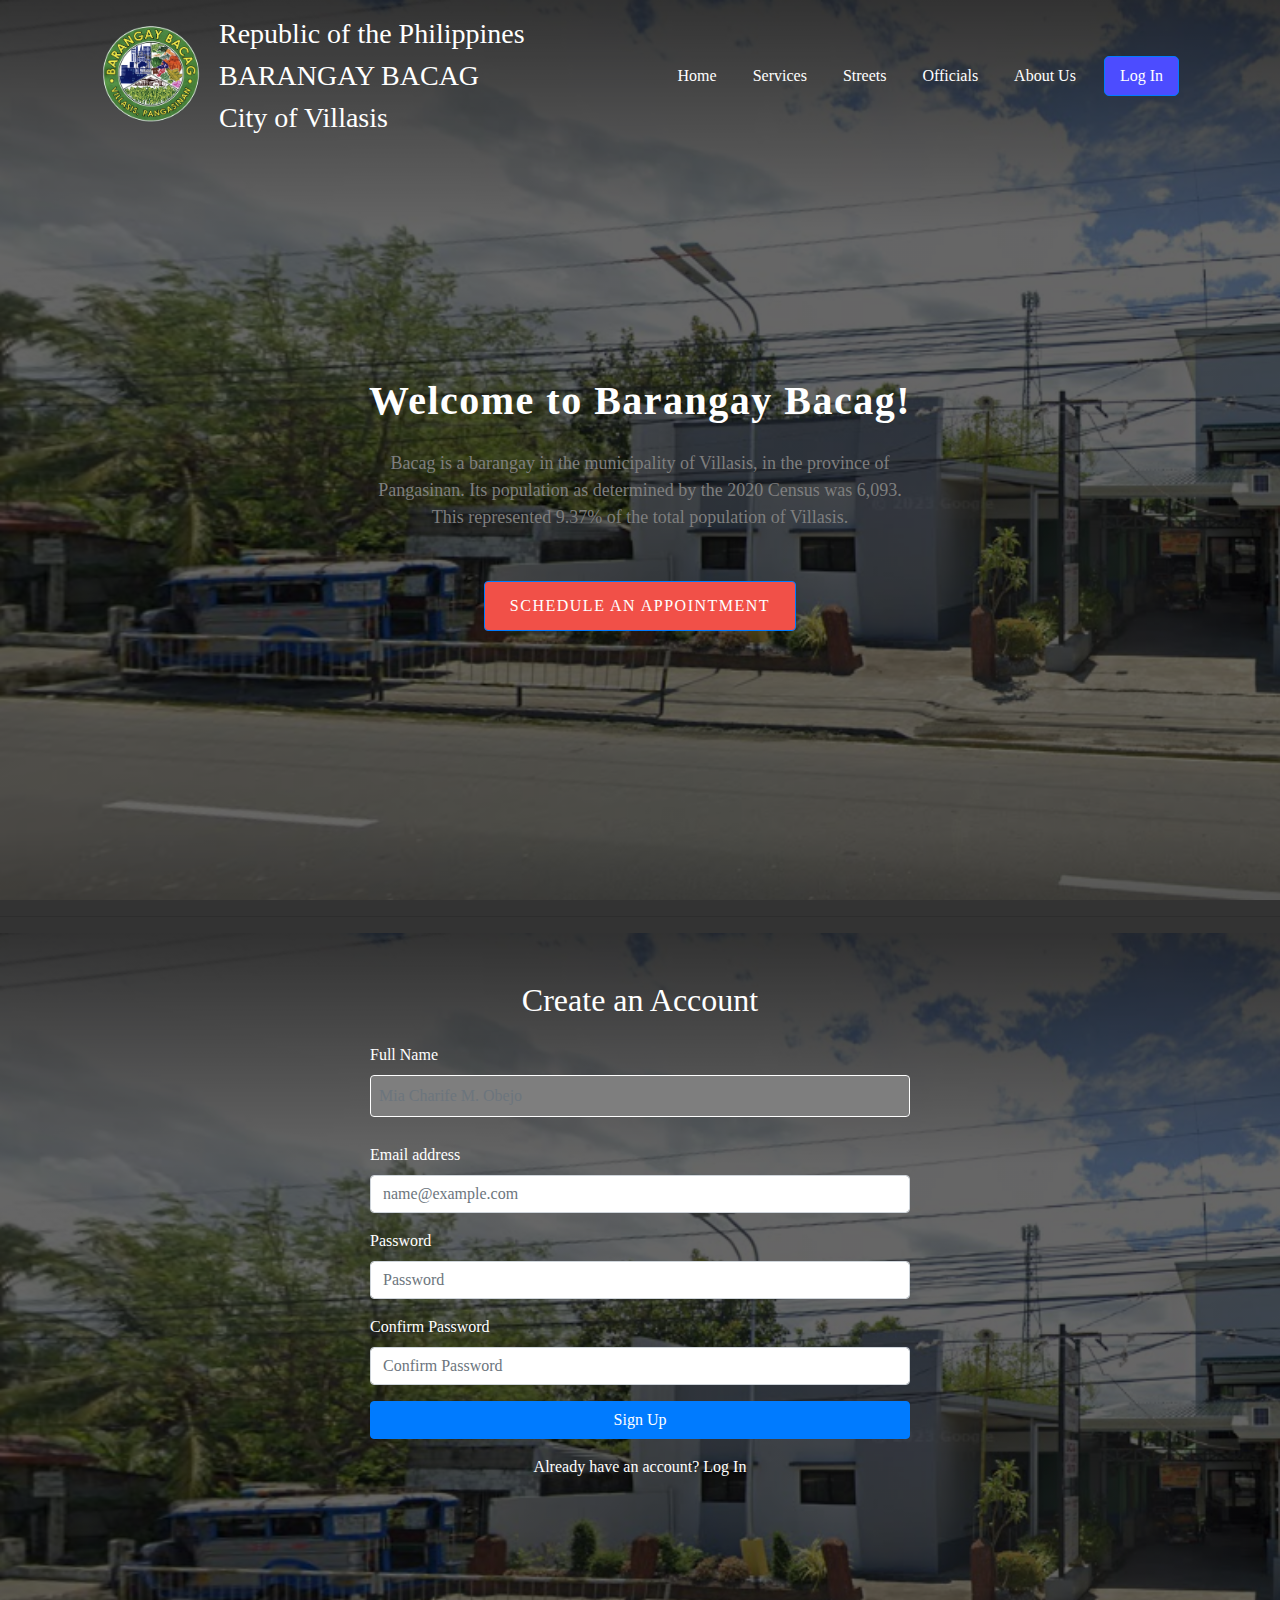
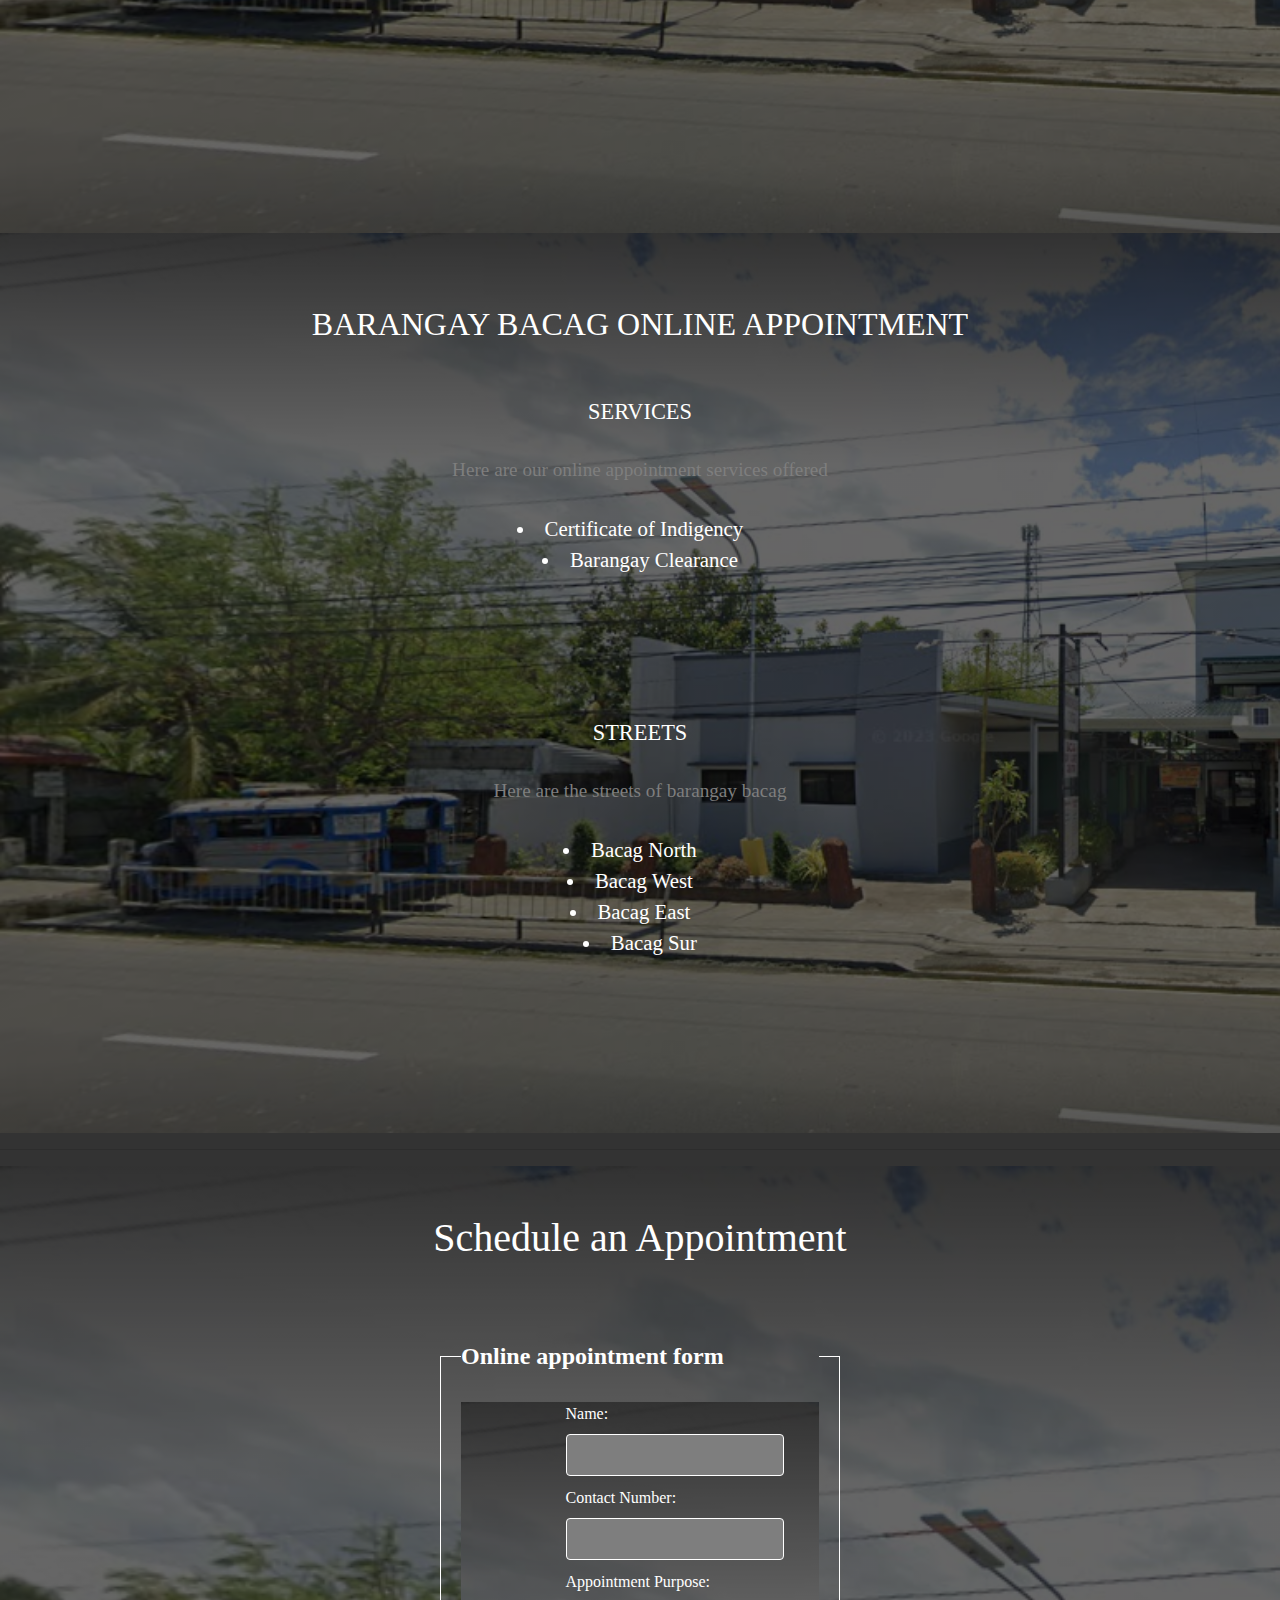
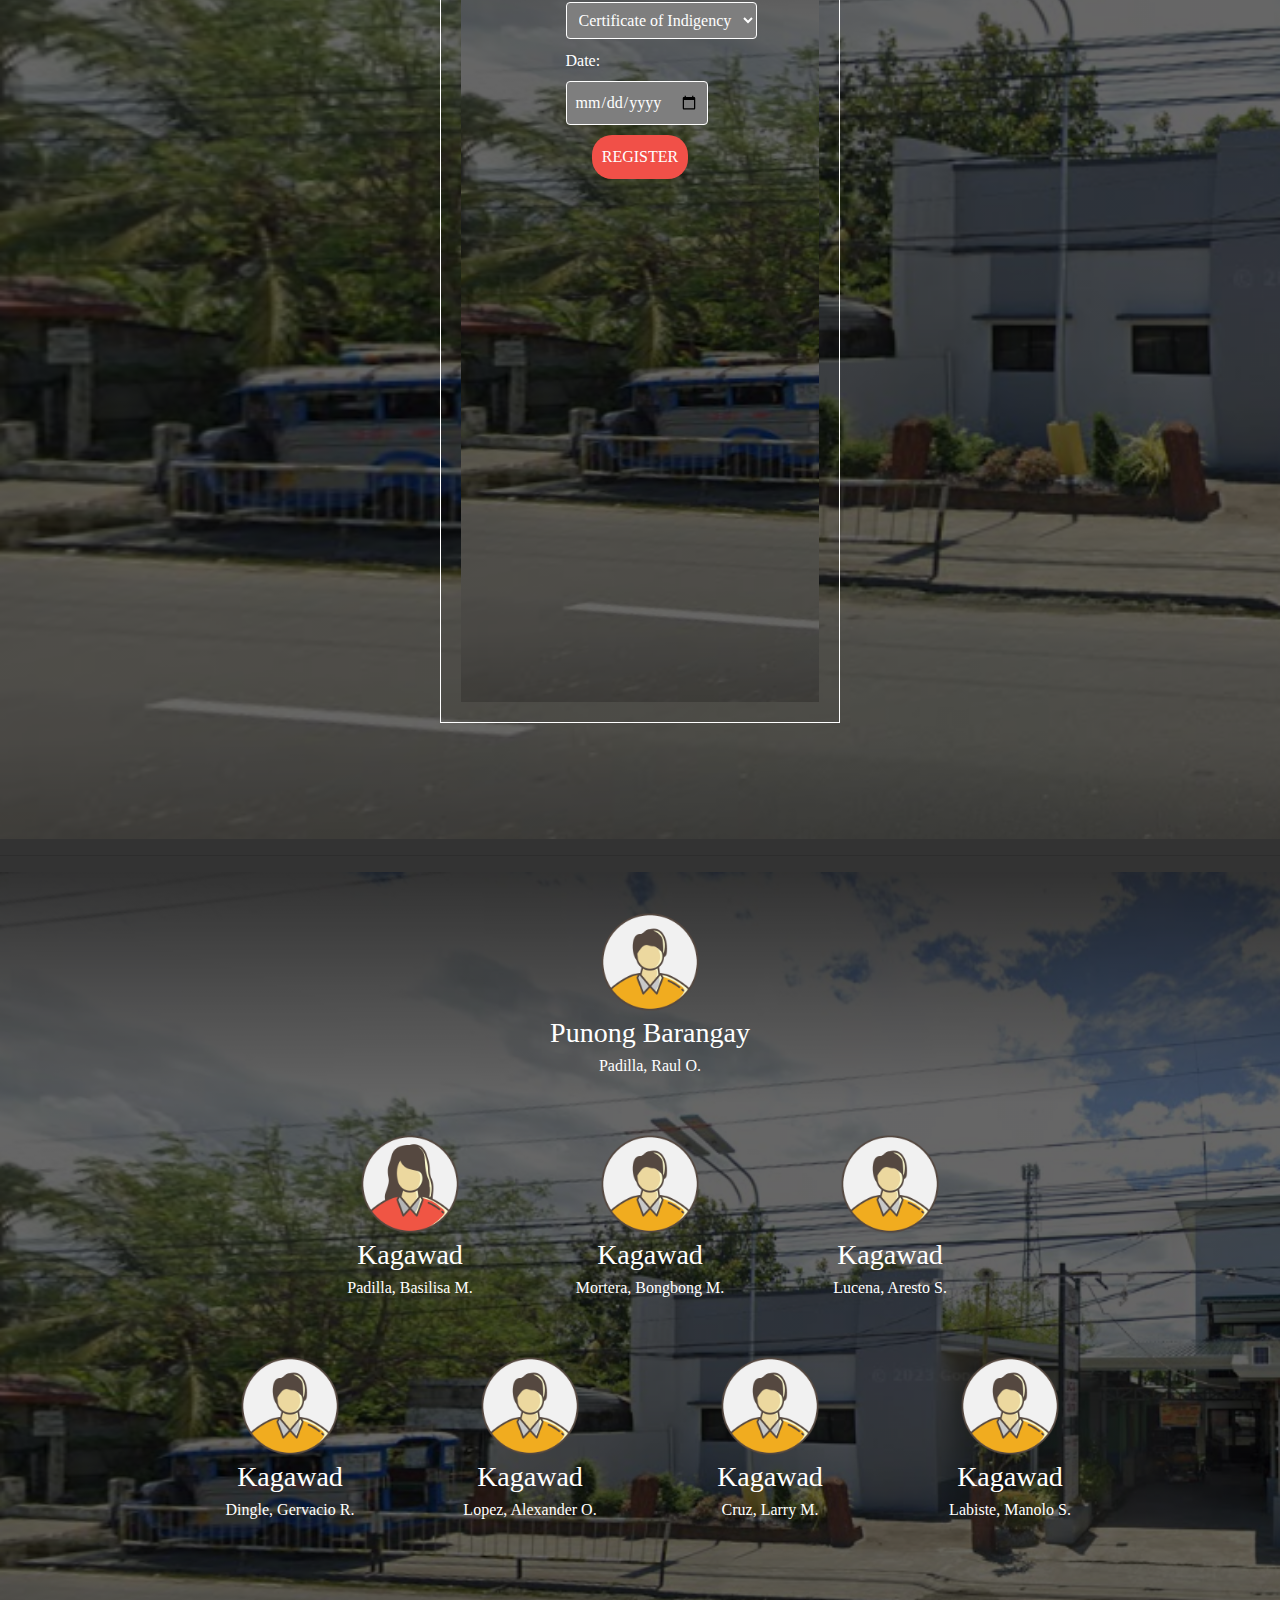
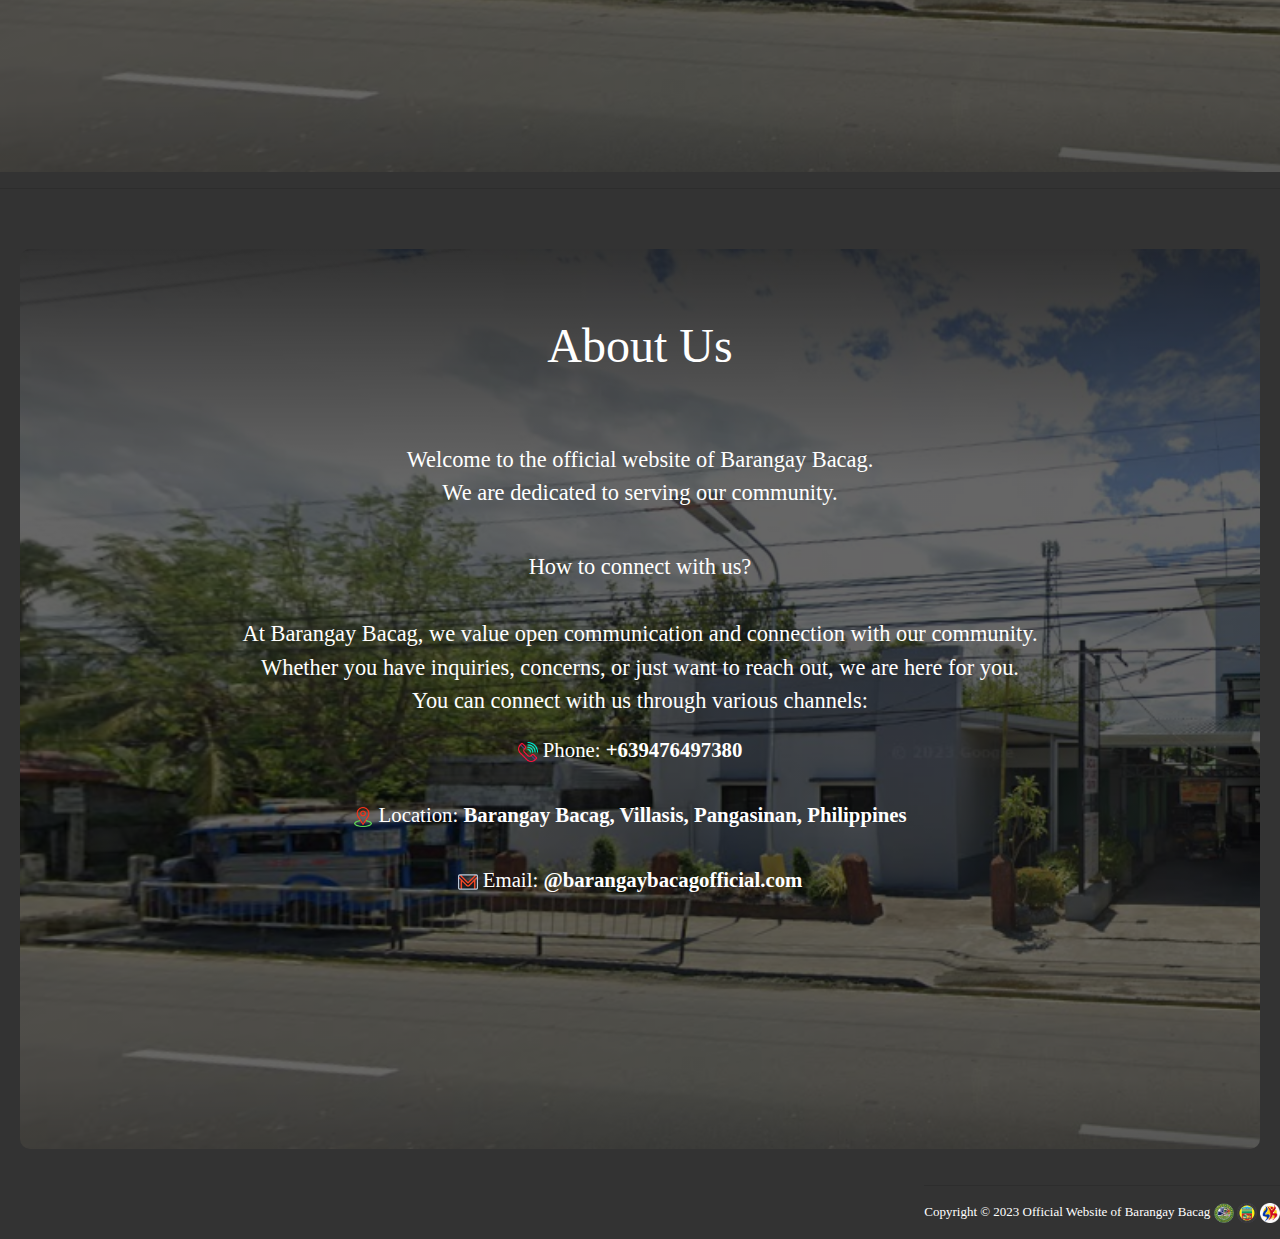
<file: midterm/index.html>
<!DOCTYPE html>
<html lang="en">
<head>
  <meta charset="UTF-8" />
  <meta http-equiv="X-UA-Compatible" content="IE=edge" />
  <meta name="viewport" content="width=device-width, initial-scale=1, shrink-to-fit=no" />
  <title>Bacag Online Appointment System</title>
  <link rel="icon" href="logo.png" />
  <link rel="stylesheet" href="https://maxcdn.bootstrapcdn.com/bootstrap/4.0.0/css/bootstrap.min.css" integrity="sha384-Gn5384xqQ1aoWXA+058RXPxPg6fy4IWvTNh0E263XmFcJlSAwiGgFAW/dAiS6JXm" crossorigin="anonymous">
  <script>
    function showConfirmation(event) {
      event.preventDefault(); 

      var fullName = document.getElementById("fullName").value;
      var email = document.getElementById("email").value;
      var password = document.getElementById("password").value;
      var confirmPassword = document.getElementById("confirmPassword").value;

      
      var hasExistingAccount = email.includes("existinguser");

      if (hasExistingAccount) {
        
        window.open("login.html", "_blank");
      } else {
        
        window.open("confirmation.html?fullName=" + encodeURIComponent(fullName) + "&email=" + encodeURIComponent(email), "_blank");
      }
    }
  </script>
  <script>
    function showConfirmation(event) {
        
        event.preventDefault();

        
        window.location.href = "successfully.html";
    }
</script>

  <style>

    * {
      margin: 0;
      padding: 0;
      box-sizing: border-box;
      font-family: 'Times New Roman', Times, serif;
    }
    section {
      min-height: 100vh;
      background-image: linear-gradient(rgba(0, 0, 0, 0.60), rgba(0, 0, 0, 0.60)), url(barangay.png);
      background-repeat: no-repeat;
      background-size: cover;
      color: #fff; 
    }
    nav {
    color: #fff;
    padding: 1em 20px; 
    display: flex;
    justify-content: space-between;
    align-items: center;
    }
    .logo-container {
      display: flex;
      align-items: center;
    }
    .logo {
      width: 100px;
      height: 100px;
      margin-right: 10px;
      margin-top: 10px;
    }
    h3 {
      margin: 0;
      line-height: 1.5; 
    }
    ul {
      list-style-type: none;
      margin: 0;
      padding: 0;
      display: flex;
    }
    ul li {
      margin-right: 20px;
    }
    ul li:last-child {
      margin-right: 0;
    }
    a {
      text-decoration: none;
      color: #fff;
    }
    a.active {
      font-weight: bold;
    }
    nav ul li a {
      background-color: transparent;
      border-radius: 5px;
      padding: 7px 8px;
      transition: background-color 0.3s ease;
    }
    nav ul li a:hover {
      background-color: green;
    }
    nav ul li .active {
      background-color: rgb(255, 166, 0);
    }
    .login-btn {
      background-color: rgb(76, 76, 255); 
      color: #fff;
      border-radius: 5px;
      padding: 7px 15px;
      text-decoration: none;
    }
    .login-btn:hover {
      background-color: darkblue; 
    }
    .article {
      width: 50%;
      margin: auto;
      text-align: center;
      transform: translateY(25vh);
    }
    .article h1 {
      font-size: 40px;
      letter-spacing: 1.5px;
      font-weight: 800;
      text-align: center;
      margin-bottom: 25px;
    }
    .article p {
      font-size: 18px;
      color: #7e7e7e;
      line-height: 1.5;
      margin-bottom: 50px;
    }
    .article .btn {
      padding: 12px 25px;
      letter-spacing: 1.5px;
      text-transform: uppercase;
      text-decoration: none;
      background-color: #f15048;
    }
    .article .btn:hover {
      background-color: rgb(76, 76, 255);
      transition: 0.5s ease;
    }
    section nav img {
    width: 100px;
    float: left;
    margin-top: -20px;
    }
    section nav h3{
        color: #fff;
        letter-spacing: 0;
    }
    footer {
        text-align: center;
        font-size: small;
        float: right;
    }
    .icon{
        width: 20px;
    }
    .sibdiv {
        background-size: cover;
    }
    .sibdiv h1 {
        color: #fff;
        text-align: center;
        font-size: 2em; 
    }
    .sibdiv h2 {
        color: white;
        text-align: center;
        text-transform: uppercase;
        font-size: 1.4em;
    }
    .sibdiv h5 {
        color: #7e7e7e;
        text-align: center;
        font-size: 1.2em; 
    }
    .sibdiv ul {
        list-style: none; 
        padding: 0;
        font-size: 1.3em;
    }
    .sibdiv ul li {
        color: white;
        list-style: inside; 
        text-align: center;
        font-size: 1em; 
    }
    body {
        background-color: #333; 
        color: #fff; 
        font-family: Arial, sans-serif;
    }
    .form {
        color: #fff;
        text-align: center;
        font-size: 2em; 
    }
    .transparent-bg {
        background-color: transparent !important;
    }
    fieldset {
        border: 1px solid #fff; 
        padding: 20px;
        margin: 20px auto;
        max-width: 400px;
    }
    legend {
        font-size: 1.5em;
        font-weight: bold;
    }
    form {
        display: flex;
        flex-direction: column;
    }
    label {
        margin-bottom: 8px;
    }
    input[type="text"],
    input[type="date"],
    select {
        padding: 8px;
        margin-bottom: 10px;
        border: 1px solid #fff;
        border-radius: 4px;
        background-color: #7e7e7e;
        color: #fff;
    }
    input[type="submit"] {
        background-color: #f15048; 
        color: #fff;
        padding: 10px;
        border: none;
        border-radius: 20px;
        cursor: pointer;
        text-transform: uppercase;
        text-align: center;
    }
    input[type="submit"]:hover {
        background-color: #45a049; 
    }
    .center-button {
        text-align: center;
    }
    .streets h1{
        color: #fff;
        text-align: center;
        font-size: 1.4em;
        text-transform: uppercase;
    }
    .streets ul{
        color: #fff;
        list-style: inside;
        text-align: center;
        font-size: 1.3em;
    }
    .streets h5 {
        color: #7e7e7e;
        text-align: center;
        font-size: 1.2em; 
    }
    .main-content {
        padding: 20px;
    }

    .officials-row {
        display: flex;
        justify-content: center;
    }
    .officials-list {
        list-style-type: none;
        padding: 0;
        margin: 0;
        display: flex;
        flex-wrap: wrap;
    }
    .officials-list li {
        width: 200px;
        margin: 20px;
        text-align: center;
    }
    .officials-list img {
        width: 100px;
        height: 100px;
        border-radius: 50%;
        object-fit: cover;
    }
    #about {
        background-color: #333;
        color: #fff;
        padding: 20px;
        margin: 20px;
        border-radius: 10px;
        text-align: center;
    }
    #about h2 {
        font-size: 3em;
        margin-bottom: 20px;
    }
    #about p {
        font-size: 1.4em;
    }
    #about ul {
        list-style-type: none;
        padding: 0;
    }
    #about li {
        font-size: 1.3em;
        margin-bottom: 10px;
    }
    #about a {
        color: #fff;
        text-decoration: none;
        font-weight: bold;
    }
    #about a:hover {
        text-decoration: underline;
    }
  </style>
</head>
<body>

  <section>
    <div class="container">
      <nav class="navbar navbar-expand-lg navbar-light bg-transparent">
        <a class="navbar-brand d-flex align-items-start" href="#">
          <img src="logo.png" alt="logo" class="logo">
          <h3 class="ml-2">Republic of the Philippines <br> BARANGAY BACAG <br> City of Villasis</h3>
        </a>
        <button class="navbar-toggler" type="button" data-toggle="collapse" data-target="#navbarNav" aria-controls="navbarNav" aria-expanded="false" aria-label="Toggle navigation">
          <span class="navbar-toggler-icon"></span>
        </button>
        <div class="collapse navbar-collapse" id="navbarNav">
          <ul class="navbar-nav ml-auto">
            <li class="nav-item active"><a class="nav-link text-white" href="index.html">Home</a></li>
            <li class="nav-item"><a class="nav-link text-white" href="#sibdiv">Services</a></li>
            <li class="nav-item"><a class="nav-link text-white" href="#streets">Streets</a></li>
            <li class="nav-item"><a class="nav-link text-white" href="#official">Officials</a></li>
            <li class="nav-item"><a class="nav-link text-white" href="#about">About Us</a></li>
            <li class="nav-item"><a href="#login" class="btn btn-primary login-btn">Log In</a></li>
          </ul>
        </div>
      </nav>
      <div class="article">
        <h1>Welcome to Barangay Bacag!</h1>
        <p>
          Bacag is a barangay in the municipality of Villasis, in the province of Pangasinan. Its population as determined by the 2020 Census was 6,093. This represented 9.37% of the total population of Villasis.
        </p>
        <a href="#form" class="btn btn-primary">Schedule an Appointment</a>
      </div>
    </div>
  </section>
  <hr>
  <section class="py-5 bg-light">
    <div class="container" id="login">
      <div class="row justify-content-center">
        <div class="col-md-6">
          <h2 class="mb-4 text-center" id="account">Create an Account</h2>
          <form onsubmit="showConfirmation(event)">
            <div class="mb-3">
              <label for="fullName" class="form-label">Full Name</label>
              <input type="text" class="form-control" id="fullName" placeholder="Mia Charife M. Obejo">
            </div>
            <div class="mb-3">
              <label for="email" class="form-label">Email address</label>
              <input type="email" class="form-control" id="email" placeholder="name@example.com">
            </div>
            <div class="mb-3">
              <label for="password" class="form-label">Password</label>
              <input type="password" class="form-control" id="password" placeholder="Password">
            </div>
            <div class="mb-3">
              <label for="confirmPassword" class="form-label">Confirm Password</label>
              <input type="password" class="form-control" id="confirmPassword" placeholder="Confirm Password">
            </div>
            <button type="submit" class="btn btn-primary w-100 align-items-center">Sign Up</button>
          </form>
          <div class="mt-3 text-center">
            <p>Already have an account? <a href="login.html">Log In</a></p>
          </div>
        </div>
      </div>
    </div>
  </section>

    <!--Main-->
    <section>
        <div class="sibdiv text-center" id="sibdiv"> <br><br><br>
          <h1>BARANGAY BACAG ONLINE APPOINTMENT</h1><br><br>
          <h2 class="offer">Services</h2><br>
          <h5>Here are our online appointment services offered</h5>
          <br>
          <ul class="d-flex flex-column align-items-center">
            <li>Certificate of Indigency</li>
            <li>Barangay Clearance</li>
          </ul>
        </div>
        <br><br>
        <div class="streets text-center" id="streets"> <br><br><br><br>
            <h1 class="offer">Streets</h1><br>
            <h5>Here are the streets of barangay bacag</h5><br>
            <ul class="d-flex flex-column align-items-center">
                <li>Bacag North</li>
                <li>Bacag West</li>
                <li>Bacag East</li>
                <li>Bacag Sur</li>
            </ul>
        </div>
        <br><br><br>
    </section>
        <hr>
        <section><br><br>
          <div class="container form transparent-bg" id="form">
              <h1>Schedule an Appointment</h1>
          </div>
          <br><br>
          <fieldset>
              <legend>Online appointment form</legend>
              <section>
                  <div class="container" id="registration">
                      <div class="row justify-content-center">
                          <div class="col-md-6">
                              <form class="box" action="example.php" method="post" onsubmit="showConfirmation(event)">
                                  <div>
                                      <label for="name" class="title">Name:</label>
                                      <input type="text" id="name" name="name">
                                  </div>
                                  <div>
                                      <label for="contactNumber">Contact Number:</label>
                                      <input type="text" name="contactNumber">
                                  </div>
                                  <div>
                                      <label for="purpose">Appointment Purpose:</label>
                                      <select id="purpose" name="purpose" required>
                                          <option value="certificate">Certificate of Indigency</option>
                                          <option value="barangay">Barangay Clearance</option>
                                          <option value="others">Others</option>
                                      </select>
                                  </div>
                                  <div>
                                      <label for="username">Date:</label>
                                      <input type="date" name="depart">
                                  </div>
                                  <div class="center-button">
                                      <input type="submit" value="Register" id="submit">
                                  </div>
                              </form>
                          </div>
                      </div>
                  </div>
              </section>
          </fieldset>
          <br><br><br><br>
      </section>
      <hr>
      <section class="main-content">
          <div class="officials-row">
              <ul class="officials-list">
                  <li class="chairman">
                      <img src="male.png" alt="Chairman">
                      <h3>Punong Barangay</h3>
                      <p>Padilla, Raul O.</p>
                  </li>
              </ul>
          </div>
          <div class="officials-row" id="official">
            <ul class="officials-list">
                <li>
                    <img src="female.png" alt="Official 2">
                    <h3>Kagawad</h3>
                    <p>Padilla, Basilisa M.</p>
                </li>
                <li>
                    <img src="male.png" alt="Official 3">
                    <h3>Kagawad</h3>
                    <p>Mortera, Bongbong M.</p>
                </li>
                <li>
                    <img src="male.png" alt="Official 4">
                    <h3>Kagawad</h3>
                    <p>Lucena, Aresto S.</p>
                </li>
            </ul>
        </div>
        <div class="officials-row">
            <ul class="officials-list">
                <li>
                    <img src="male.png" alt="Official 5">
                    <h3>Kagawad</h3>
                    <p>Dingle, Gervacio R.</p>
                </li>
                <li>
                    <img src="male.png" alt="Official 6">
                    <h3>Kagawad</h3>
                    <p>Lopez, Alexander O.</p>
                </li>
                <li>
                    <img src="male.png" alt="Official 7">
                    <h3>Kagawad</h3>
                    <p>Cruz, Larry M.</p>
                </li>
                <li>
                    <img src="male.png" alt="Official 7">
                    <h3>Kagawad</h3>
                    <p>Labiste, Manolo S.</p>
                </li>
            </ul>
        </div>
    </section>
      <hr><br>
    <!-- About Us Section -->
    <section id="about" class="about"><br><br>
      <h2>About Us</h2><br><br>
      <p>
          Welcome to the official website of Barangay Bacag. <br>We are dedicated to serving our community.
      </p>
      <br>
      <p>
          How to connect with us?<br><br>
          At Barangay Bacag, we value open communication and connection with our community. <br> Whether you have inquiries, concerns, or just want to reach out, we are here for you. <br> You can connect with us through various channels: <br>
          <ul class="d-flex flex-column align-items-center">
              <li><img class="icon" src="call.png" alt="Phone Icon"> Phone: <a href="tel:+639476497380">+639476497380</a></li><br>
              <li><img class="icon" src="location.png" alt="Location Icon"> Location: <a href="https://maps.google.com">
                Barangay Bacag, Villasis, Pangasinan, Philippines</a></li><br>
              <li><img class="icon" src="email.png" alt="Email Icon"> Email: <a href="mailto:info@barangaybacag.com">@barangaybacagofficial.com</a></li><br>
          </ul>
      </p>
    </section>
    <!-- Footer -->
    <footer>
      <hr />
      <p>
        Copyright &copy; 2023 Official Website of Barangay Bacag
        <img class="icon" src="logo.png" alt="logo" />
        <img class="icon" src="villasis.png" alt="villasis" />
        <img class="icon" src="sk.png" alt="sk" />
      </p>
    </footer>
  <script src="https://code.jquery.com/jquery-3.2.1.slim.min.js" integrity="sha384-KJ3o2DKtIkvYIK3UENzmM7KCkRr/rE9/Qpg6aAZGJwFDMVNA/GpGFF93hXpG5KkN" crossorigin="anonymous"></script>
  <script src="https://cdn.jsdelivr.net/npm/popper.js@1.12.9/dist/umd/popper.min.js" integrity="sha384-ApNbgh9B+Y1QKtv3Rn7W3mgPxhU9K/ScQsAP7hUibX39j7fakFPskvXusvfa0b4Q" crossorigin="anonymous"></script>
  <script src="https://maxcdn.bootstrapcdn.com/bootstrap/4.0.0/js/bootstrap.min.js" integrity="sha384-JZR6Spejh4U02d8jOt6vLEHfe/JQGiRRSQQxSfFWpi1MquVdAyjUar5+76PVCmYl" crossorigin="anonymous"></script>
  <script src="https://code.jquery.com/jquery-3.2.1.slim.min.js" integrity="sha384-KJ3o2DKtIkvYIK3UENzmM7KCkRr/rE9/Qpg6aAZGJwFDMVNA/GpGFF93hXpG5KkN" crossorigin="anonymous"></script>
  <script src="https://cdn.jsdelivr.net/npm/popper.js@1.12.9/dist/umd/popper.min.js" integrity="sha384-ApNbgh9B+Y1QKtv3Rn7W3mgPxhU9K/ScQsAP7hUibX39j7fakFPskvXusvfa0b4Q" crossorigin="anonymous"></script>
  <script src="https://maxcdn.bootstrapcdn.com/bootstrap/4.0.0/js/bootstrap.min.js" integrity="sha384-JZR6Spejh4U02d8jOt6vLEHfe/JQGiRRSQQxSfFWpi1MquVdAyjUar5+76PVCmYl" crossorigin="anonymous"></script>
</body>
</html>
</file>
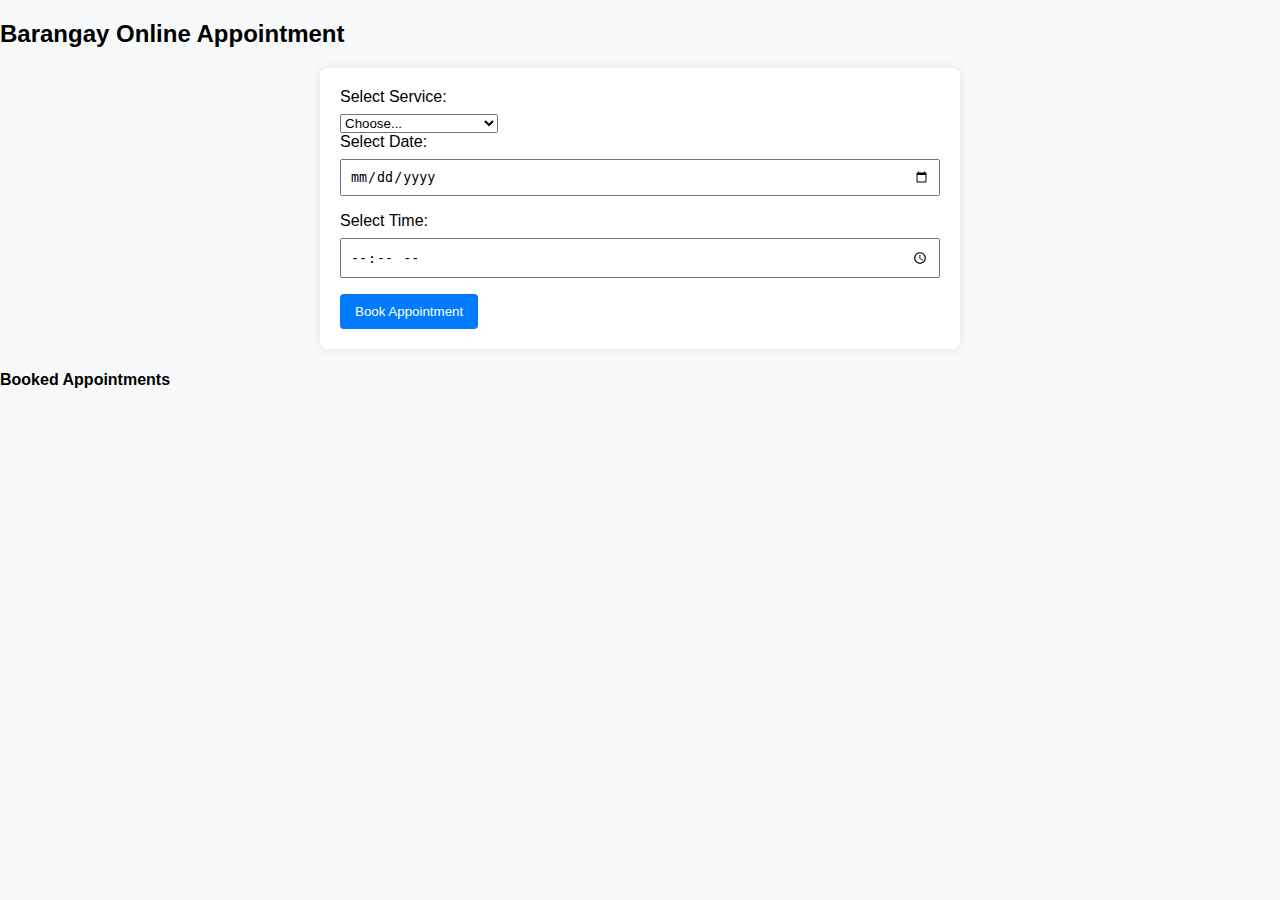
<file: clearance.html>
<!DOCTYPE html>
<html lang="en">
<head>
  <meta charset="UTF-8">
  <meta name="viewport" content="width=device-width, initial-scale=1.0">
  <title>Barangay Clearance Form</title>
  <style>
    body {
      font-family: Arial, sans-serif;
      background-color: #f8f9fa;
      margin: 0;
      padding: 0;
    }

    form {
      max-width: 600px;
      margin: 20px auto;
      padding: 20px;
      background-color: #fff;
      border-radius: 8px;
      box-shadow: 0 0 10px rgba(0, 0, 0, 0.1);
      position: relative;
    }

    label {
      display: block;
      margin-bottom: 8px;
    }

    input,
    textarea {
      width: 100%;
      padding: 8px;
      margin-bottom: 16px;
      box-sizing: border-box;
    }

    button,
    .home-btn {
      background-color: #007bff;
      color: #fff;
      padding: 10px 15px;
      border: none;
      border-radius: 4px;
      cursor: pointer;
    }

    .home-btn {
      background-color: #37a8ff;
      position: absolute;
      top: 20px;
      right: 20px;
    }

    .notification {
      display: none;
      background-color: #28a745;
      color: #fff;
      text-align: center;
      padding: 10px;
      border-radius: 4px;
      margin-top: 20px;
    }

    .reference-number {
      margin-top: 20px;
      font-weight: bold;
    }

    .status {
      margin-top: 10px;
      font-style: italic;
    }
  </style>
</head>
<body>
  <div class="container mt-5">
    <h2 class="mb-4">Barangay Online Appointment</h2>
  
    <!-- Appointment Form -->
    <form id="appointmentForm">
      <div class="form-group">
        <label for="serviceType">Select Service:</label>
        <select class="form-control" id="serviceType" required>
          <option value="">Choose...</option>
          <option value="barangayClearance">Barangay Clearance</option>
          <option value="permits">Certificate of Indigency</option>
          <!-- Add more options as needed -->
        </select>
      </div>
      
      <div class="form-group">
        <label for="appointmentDate">Select Date:</label>
        <input type="date" class="form-control" id="appointmentDate" required>
      </div>
      
      <div class="form-group">
        <label for="appointmentTime">Select Time:</label>
        <input type="time" class="form-control" id="appointmentTime" required>
      </div>
      
      <button type="submit" class="btn btn-primary">Book Appointment</button>
    </form>
  
    <!-- Display booked appointments -->
    <div class="mt-5">
      <h4>Booked Appointments</h4>
      <ul id="bookedAppointments" class="list-group"></ul>
    </div>
  </div>

  <script src="https://code.jquery.com/jquery-3.5.1.slim.min.js"></script>
  <script src="https://cdn.jsdelivr.net/npm/@popperjs/core@2.10.1/dist/umd/popper.min.js"></script>
  <script src="https://stackpath.bootstrapcdn.com/bootstrap/4.5.2/js/bootstrap.min.js"></script>
  
  <script>
    // Sample JavaScript for handling form submission and displaying booked appointments
    document.getElementById('appointmentForm').addEventListener('submit', function(event) {
      event.preventDefault();
  
      // Get form values
      const serviceType = document.getElementById('serviceType').value;
      const appointmentDate = document.getElementById('appointmentDate').value;
      const appointmentTime = document.getElementById('appointmentTime').value;
  
      // Display booked appointments
      const bookedAppointments = document.getElementById('bookedAppointments');
      const listItem = document.createElement('li');
      listItem.className = 'list-group-item';
      listItem.textContent = `${serviceType} on ${appointmentDate} at ${appointmentTime}`;
      bookedAppointments.appendChild(listItem);
  
      // Reset form
      document.getElementById('appointmentForm').reset();
    });
  </script>
</body>
</html>
</file>
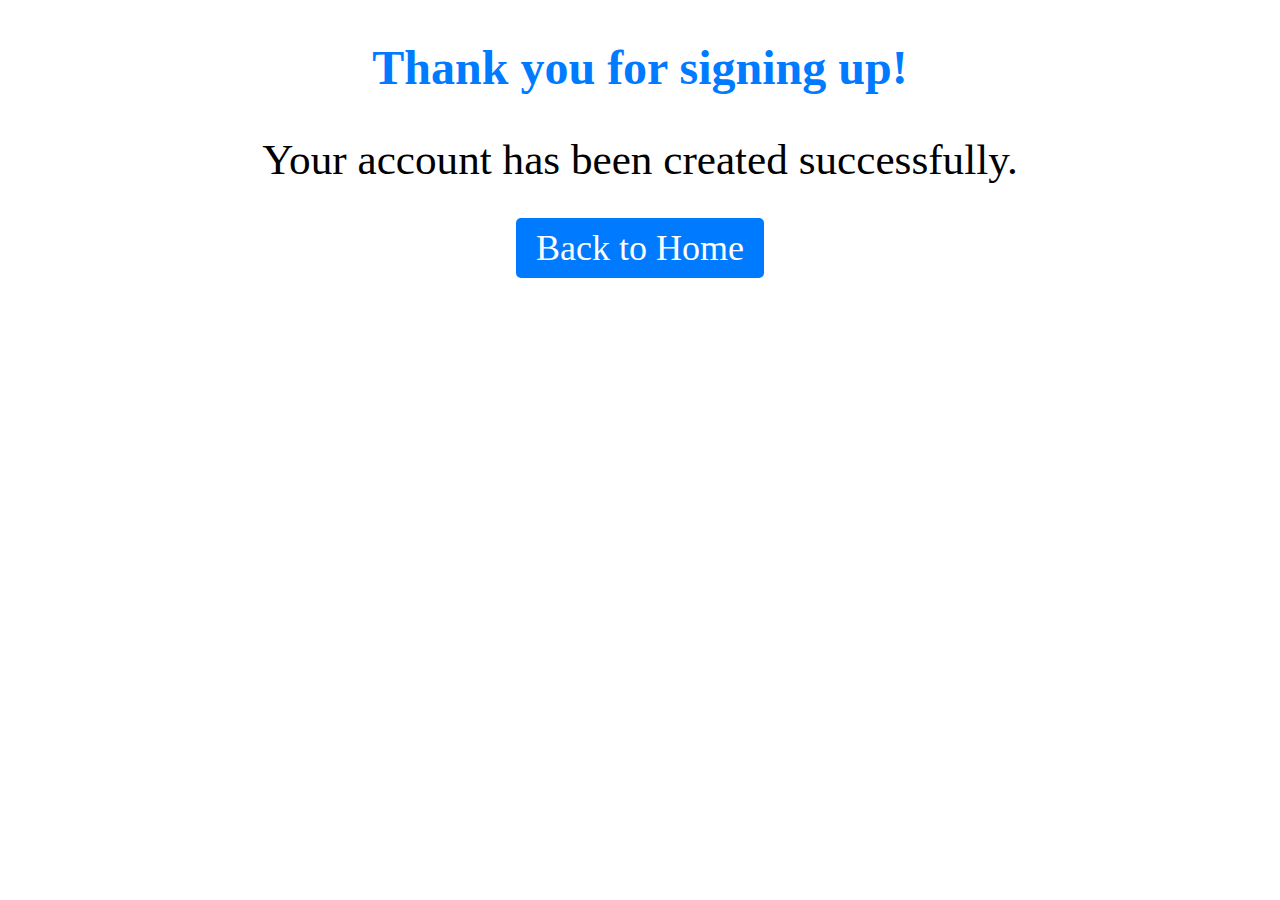
<file: confirmation.html>
<!DOCTYPE html>
<html lang="en">
<head>
    <meta charset="UTF-8">
    <meta http-equiv="X-UA-Compatible" content="IE=edge">
    <meta name="viewport" content="width=device-width, initial-scale=1.0">
    <title>Confirmation Page</title>
    <style>
        body {
            text-align: center;
            font-size: 1.5em;
        }

        h2 {
            font-size: 2em;
            color: #007bff;
        }

        p {
            font-size: 1.8em;
            margin-top: 10px;
        }

        .back-to-home-btn {
            margin-top: 20px;
            font-size: 1.5em;
            padding: 10px 20px;
            text-decoration: none;
            background-color: #007bff;
            color: #fff;
            border-radius: 5px;
        }
    </style>
</head>
<body>
    <h2>Thank you for signing up!</h2>
    <p>Your account has been created successfully.</p>
    <a href="index.html" class="back-to-home-btn">Back to Home</a>
</body>
</html>
</file>
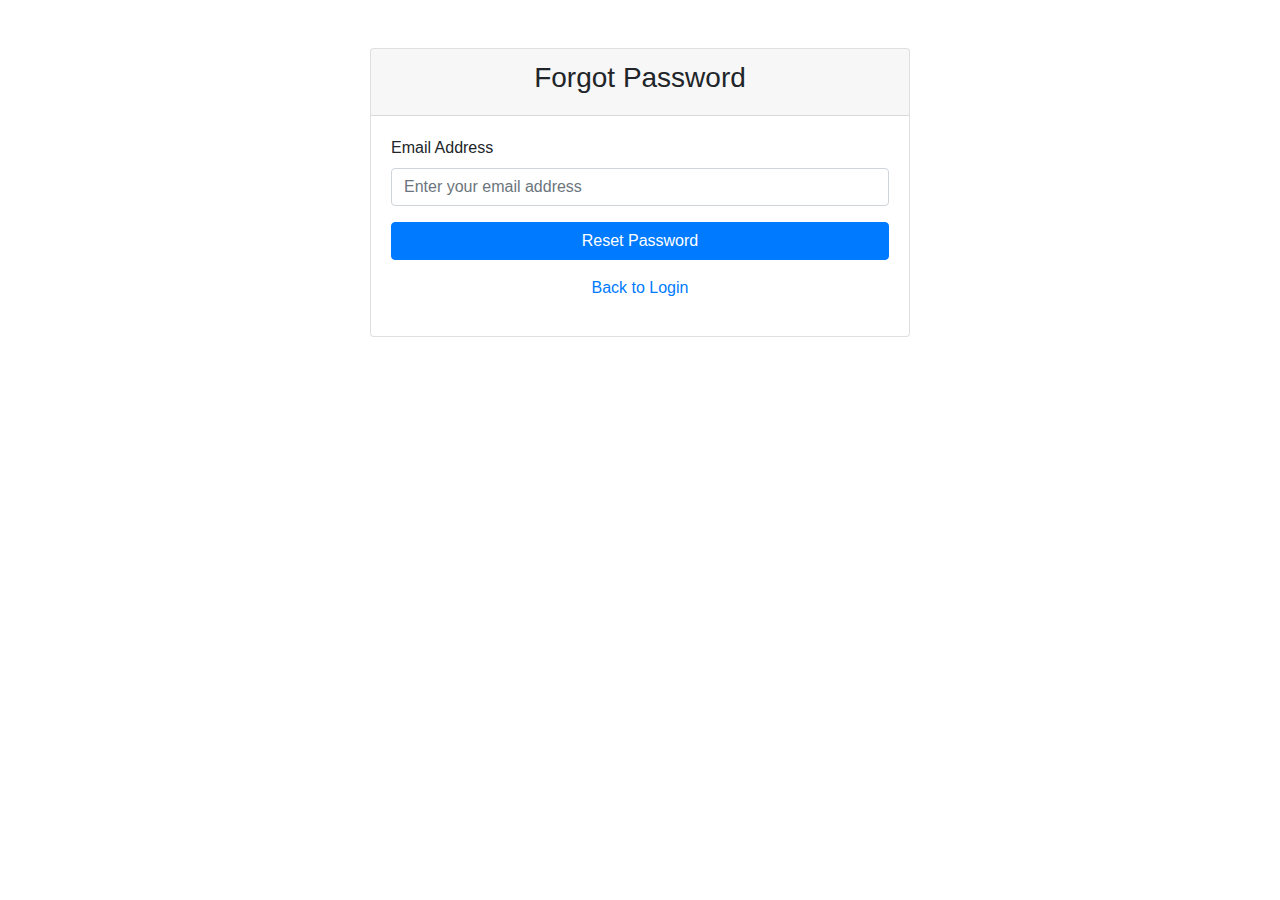
<file: forgot.html>
<!DOCTYPE html>
<html lang="en">
<head>
    <meta charset="UTF-8">
    <meta name="viewport" content="width=device-width, initial-scale=1, shrink-to-fit=no">
    <link rel="stylesheet" href="https://stackpath.bootstrapcdn.com/bootstrap/4.5.2/css/bootstrap.min.css">
    <title>Forgot Password</title>
</head>
<body>

<div class="container mt-5">
    <div class="row justify-content-center">
        <div class="col-md-6">
            <div class="card">
                <div class="card-header text-center">
                    <h3>Forgot Password</h3>
                </div>
                <div class="card-body">
                    <form id="forgotPasswordForm" onsubmit="return validateForgotPasswordForm();">
                        <div class="form-group">
                            <label for="forgotPasswordEmail">Email Address</label>
                            <input type="email" class="form-control" id="forgotPasswordEmail" placeholder="Enter your email address" required>
                        </div>
                        <button type="submit" class="btn btn-primary btn-block" onclick="redirectToReset()">Reset Password</button>
                        <p class="mt-3 text-center">
                            <a href="login.html">Back to Login</a>
                        </p>
                    </form>
                </div>
            </div>
        </div>
    </div>
    <div id="forgotPasswordMessageContainer" class="mt-3 text-center"></div>
</div>

<script src="https://code.jquery.com/jquery-3.5.1.slim.min.js"></script>
<script src="https://cdn.jsdelivr.net/npm/@popperjs/core@2.10.2/dist/umd/popper.min.js"></script>
<script src="https://stackpath.bootstrapcdn.com/bootstrap/4.5.2/js/bootstrap.min.js"></script>

<script>
    function showMessage(message) {
        document.getElementById("forgotPasswordMessageContainer").innerHTML = message;
    }

    function validateForgotPasswordForm() {
        var email = document.getElementById('forgotPasswordEmail').value;

        if (email === '') {
            alert('Please enter your email address.');
            return false;
        }

        // Perform the necessary actions for password reset
        // For demonstration purposes, we'll show a success message
        showMessage("A password reset link has been sent to your email address.");

        // Prevent the form from submitting (we'll handle it manually)
        return false;
    }

    function redirectToReset() {
        window.location.href = "reset.html";
    }
</script>

</body>
</html>
</file>
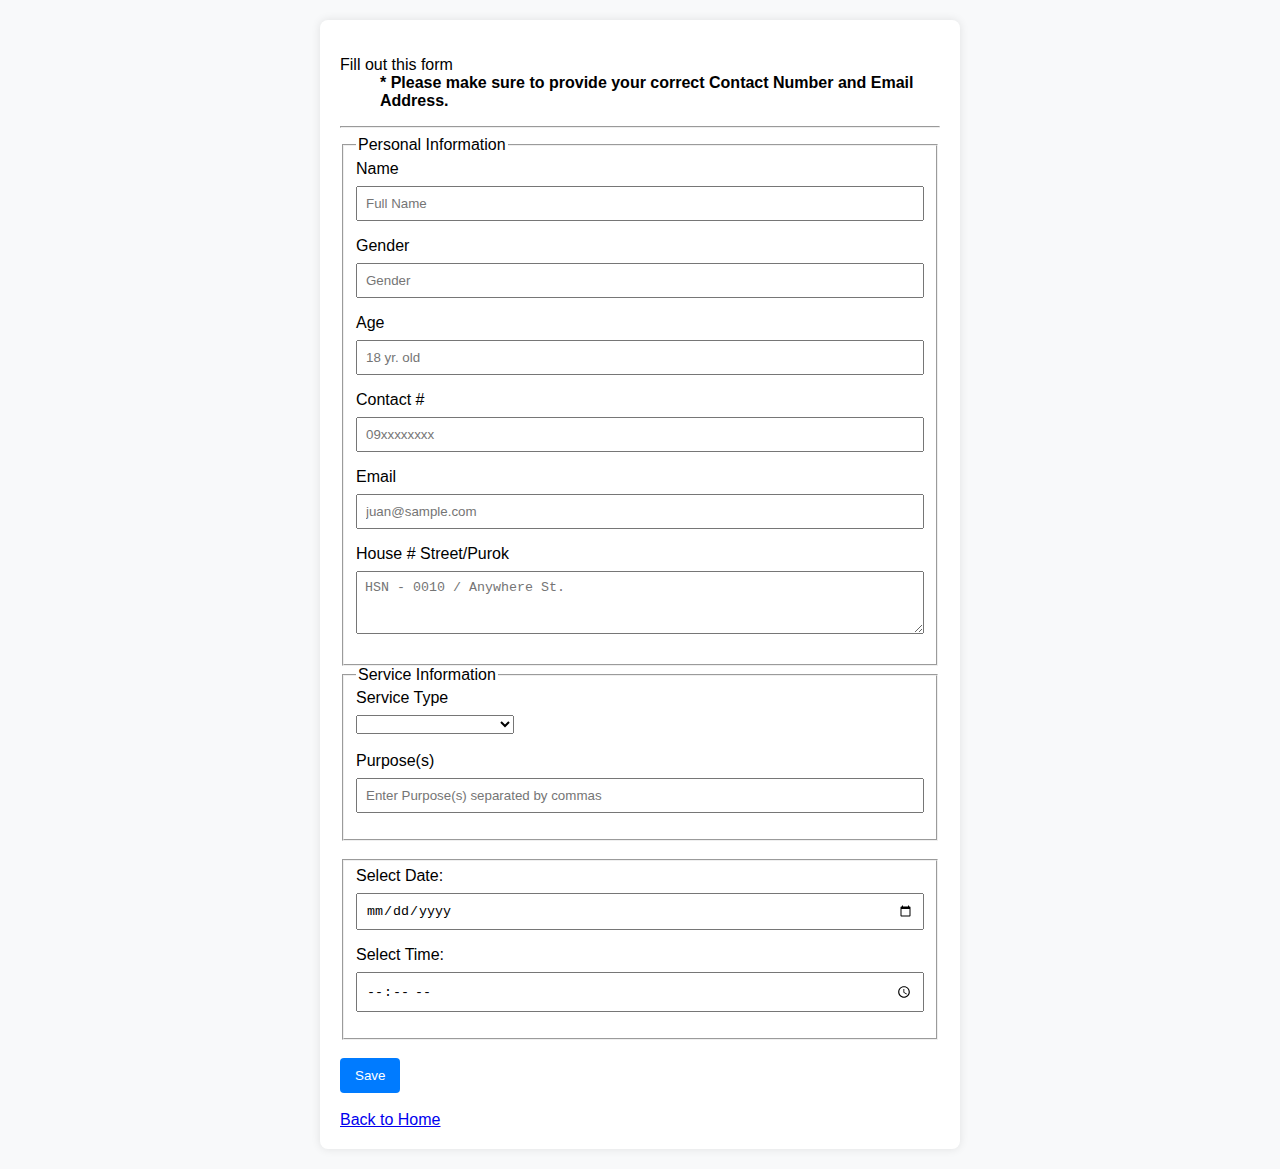
<file: indigency.html>
<!DOCTYPE html>
<html lang="en">

<head>
    <meta charset="UTF-8">
    <meta name="viewport" content="width=device-width, initial-scale=1.0">
    <title>Certificate of Indigency Form</title>
    <style>
        body {
            font-family: Arial, sans-serif;
            background-color: #f8f9fa;
            margin: 0;
            padding: 0;
        }

        form {
            max-width: 600px;
            margin: 20px auto;
            padding: 20px;
            background-color: #fff;
            border-radius: 8px;
            box-shadow: 0 0 10px rgba(0, 0, 0, 0.1);
            position: relative;
        }

        label {
            display: block;
            margin-bottom: 8px;
        }

        input,
        textarea {
            width: 100%;
            padding: 8px;
            margin-bottom: 16px;
            box-sizing: border-box;
        }

        button,
        .home-btn {
            background-color: #007bff;
            color: #fff;
            padding: 10px 15px;
            border: none;
            border-radius: 4px;
            cursor: pointer;
        }

        .home-btn {
            background-color: #37a8ff;
            position: absolute;
            top: 20px;
            right: 20px;
        }

        .notification {
            display: none;
            background-color: #28a745;
            color: #fff;
            text-align: center;
            padding: 10px;
            border-radius: 4px;
            margin-top: 20px;
        }

        .reference-number,
        .status {
            margin-top: 20px;
            font-weight: bold;
            font-style: italic;
        }
    </style>
</head>

<body>
    <form action="" id="appointment-form">
        <input type="hidden" name="id" value="">
        <input type="hidden" name="schedule" value="2024-01-17">
        <dl>
            <dt class="text-muted">Fill out this form</dt>
            <dd class="pl-3"><b>* Please make sure to provide your correct Contact Number and Email Address.</b></dd>
        </dl>
        <hr>
        <div class="row">
            <div class="col-md-6">
                <fieldset>
                    <legend class="text-muted">Personal Information</legend>
                    <div class="form-group">
                        <label for="owner_name" class="control-label">Name</label>
                        <input type="text" name="owner_name" id="owner_name" class="form-control form-control-border"
                            placeholder="Full Name" value="" required="" fdprocessedid="satu1">
                    </div>
                    <div class="form-group">
                      <label for="breed" class="control-label">Gender</label>
                      <input type="text" name="breed" id="breed" class="form-control form-control-border"
                          placeholder="Gender" value="" required="" fdprocessedid="cujhio">
                  </div>

                  <div class="form-group">
                      <label for="age" class="control-label">Age</label>
                      <input type="text" name="age" id="age" class="form-control form-control-border"
                          placeholder="18 yr. old" value="" required="" fdprocessedid="atv4kp">
                  </div>

                  <div class="form-group">
                      <label for="contact" class="control-label">Contact #</label>
                      <input type="text" name="contact" id="contact" class="form-control form-control-border"
                          placeholder="09xxxxxxxx" value="" required="" fdprocessedid="eqoetm">
                  </div>
                  <div class="form-group">
                      <label for="email" class="control-label">Email</label>
                      <input type="email" name="email" id="email" class="form-control form-control-border"
                          placeholder="juan@sample.com" value="" required="" fdprocessedid="zxehw">
                  </div>

                  <div class="form-group">
                      <label for="address" class="control-label">House # Street/Purok</label>
                      <textarea type="email" name="address" id="address"
                          class="form-control form-control-sm rounded-0" rows="3"
                          placeholder="HSN - 0010 / Anywhere St." required=""></textarea>
                  </div>
                </fieldset>
            </div>
            <div class="col-md-6">
                <fieldset>
                    <legend class="text-muted">Service Information</legend>
                    <div class="form-group">
                        <label for="category_id" class="control-label">Service Type</label>
                        <select name="category_id" id="category_id"
                            class="form-control form-control-border select2 select2-hidden-accessible" fdprocessedid="s0mtmc"
                            data-select2-id="category_id" tabindex="-1" aria-hidden="true">
                            <option value="" selected="" disabled="" data-select2-id="2"></option>
                            <option value="7">Barangay Clearance</option>
                            <option value="10">Certificate of Indigency</option>
                        </select>
                    </div>
                    <br>
                    <!-- Purpose(s) input -->
                    <div class="form-group">
                        <label for="purpose_input" class="control-label">Purpose(s)</label>
                        <input type="text" name="purpose_input" id="purpose_input"
                            class="form-control form-control-border" placeholder="Enter Purpose(s) separated by commas">
                    </div>
                </fieldset>
                <br>
                <fieldset>
                    <div class="form-group">
                        <label for="appointmentDate">Select Date:</label>
                        <input type="date" class="form-control" id="appointmentDate" required="">
                    </div>
                    <div class="form-group">
                        <label for="appointmentTime">Select Time:</label>
                        <input type="time" class="form-control" id="appointmentTime" required="">
                    </div>
                </fieldset>
                <br>
                <button type="submit" class="btn btn-primary">Save</button><br><br>
                <div class="mt-3 text-center">
                  <a href="index.html" class="btn btn-secondary">Back to Home</a>
                </div>
                <!-- Selected Date and Time Display -->
    <div id="selected-datetime" class="mt-3 text-center" style="display: none;">
      <p><strong>Selected Date:</strong> <span id="selected-date"></span></p>
      <p><strong>Selected Time:</strong> <span id="selected-time"></span></p>
  </div>
            </div>
        </div>
    </form>
    <div class="notification alert alert-success">
        <p id="success-notification"></p>
        <p class="reference-number">Reference Number: <span id="reference-number"></span></p>
    </div>

    <script src="https://code.jquery.com/jquery-3.5.1.min.js"></script>
    <script src="https://cdn.jsdelivr.net/npm/@popperjs/core@2.10.1/dist/umd/popper.min.js"></script>
    <script src="https://stackpath.bootstrapcdn.com/bootstrap/4.5.2/js/bootstrap.min.js"></script>
    <script>

      // Function to handle the "Home" button click
      function goHome() {
          // You can redirect to the home page or perform any other action
          alert("Redirecting to the home page!");
      }

      // Display selected date and time
      function displaySelectedDateTime(date, time) {
          $("#selected-date").text(date);
          $("#selected-time").text(time);
          $("#selected-datetime").show();
      }
  </script>
    <script>
      $(document).ready(function () {
          $('#appointment-form').submit(function (e) {
              e.preventDefault();

              // Simulating a successful submission
              var referenceNumber = generateReferenceNumber();
              showSuccessNotification("Your appointment request has been submitted. The management will contact you shortly after reviewing your request. Thank you! Your reference code is provided here for your reference.", referenceNumber);

              // Displaying selected date and time
              var selectedDate = $('#appointmentDate').val();
              var selectedTime = $('#appointmentTime').val();
              displaySelectedDateTime(selectedDate, selectedTime);
          });

          function generateReferenceNumber() {
              return Math.floor(1000 + Math.random() * 9000);
          }

          function showSuccessNotification(message, referenceNumber) {
              $("#success-notification").text(message).fadeIn().delay(2000).fadeOut();
              $(".reference-number span").text(referenceNumber);
              $(".notification").show();
          }
      });
  </script>

    <script src="https://code.jquery.com/jquery-3.5.1.min.js"></script>
    <script src="https://cdn.jsdelivr.net/npm/@popperjs/core@2.10.1/dist/umd/popper.min.js"></script>
    <script src="https://stackpath.bootstrapcdn.com/bootstrap/4.5.2/js/bootstrap.min.js"></script>

</body>
</html>
</file>
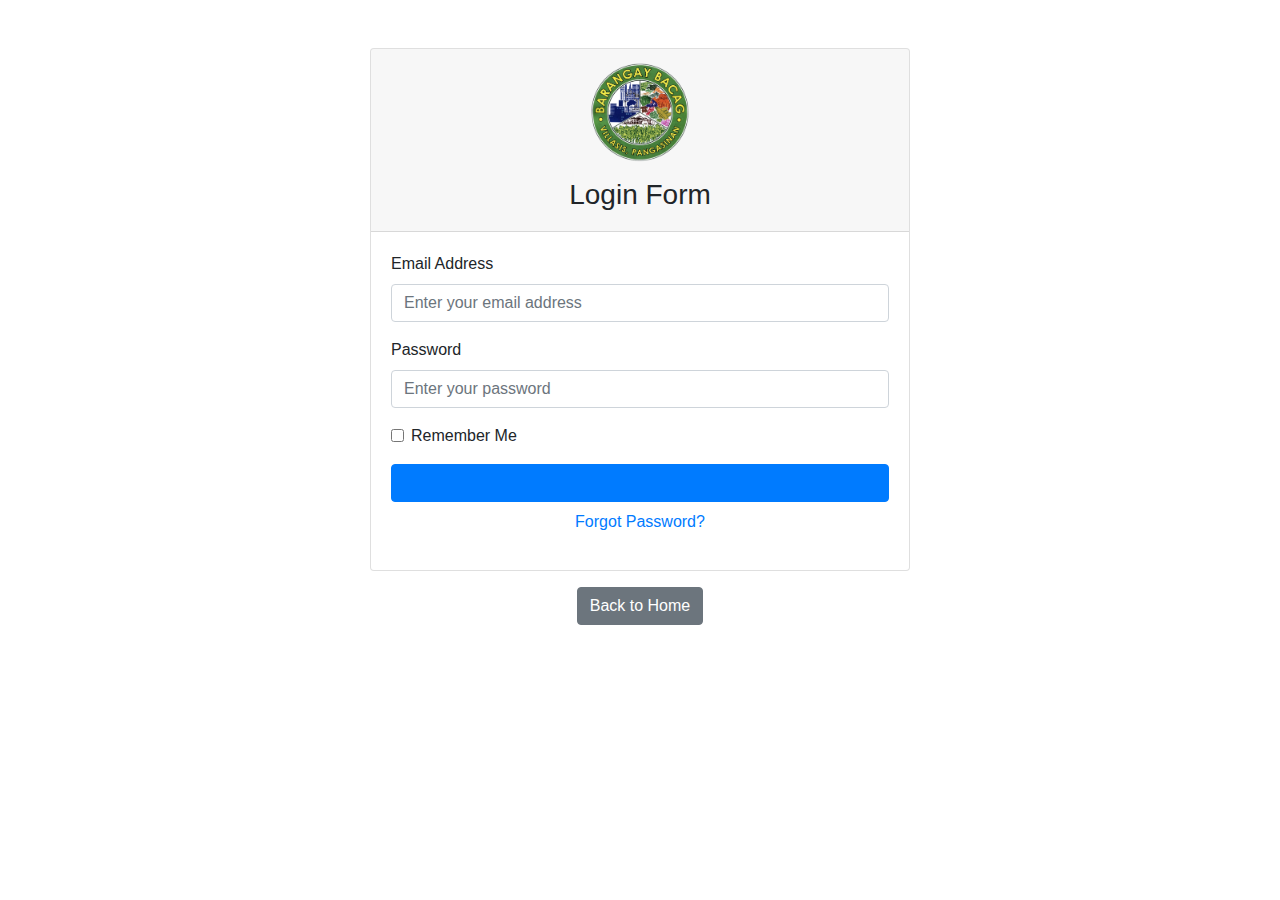
<file: login.html>
<!DOCTYPE html>
<html lang="en">
<head>
    <meta charset="UTF-8">
    <meta name="viewport" content="width=device-width, initial-scale=1, shrink-to-fit=no">
    <link rel="stylesheet" href="https://stackpath.bootstrapcdn.com/bootstrap/4.5.2/css/bootstrap.min.css">
    <title>Login Form</title>
</head>
<body>

<div class="container mt-5">
    <div class="row justify-content-center">
        <div class="col-md-6">
            <div class="card">
                <div class="card-header text-center">
                    <img src="logo.png" alt="Logo" class="img-fluid mb-3" style="max-width: 100px;">
                    <h3>Login Form</h3>
                </div>
                <div class="card-body">
                    <form id="loginForm" onsubmit="return validateLoginForm();">
                        <div class="form-group">
                            <label for="loginEmail">Email Address</label>
                            <input type="email" class="form-control" id="loginEmail" placeholder="Enter your email address" required>
                        </div>
                        <div class="form-group">
                            <label for="loginPassword">Password</label>
                            <input type="password" class="form-control" id="loginPassword" placeholder="Enter your password" required>
                            <small id="passwordMismatch" class="form-text text-danger"></small>
                        </div>
                        <div class="form-group form-check">
                            <input type="checkbox" class="form-check-input" id="rememberMe">
                            <label class="form-check-label" for="rememberMe">Remember Me</label>
                        </div>
                        <button type="submit" class="btn btn-primary btn-block"><a href="admin.html">Login</a></button>
                        <p class="mt-2 text-center">
                            <a href="forgot.html">Forgot Password?</a>
                        </p>
                    </form>
                </div>
            </div>
        </div>
    </div>
    <div id="messageContainer" class="mt-3 text-center"></div>

    <!-- Back to Home Button -->
    <div class="mt-3 text-center">
        <a href="index.html" class="btn btn-secondary">Back to Home</a>
    </div>
</div>

<script src="https://code.jquery.com/jquery-3.5.1.slim.min.js"></script>
<script src="https://cdn.jsdelivr.net/npm/@popperjs/core@2.10.2/dist/umd/popper.min.js"></script>
<script src="https://stackpath.bootstrapcdn.com/bootstrap/4.5.2/js/bootstrap.min.js"></script>

<script>
    function checkLogin() {
   
    var emailInput = document.getElementById("loginEmail");
    var passwordInput = document.getElementById("loginPassword");
                          
  
    var emailValue = emailInput.value;
    var passwordValue = passwordInput.value;
                          
   
    if (emailValue === "admin" && passwordValue === "2345") {
    alert("Login successful!");
    window.location.href = "admin.html";
   
    }
    else if (emailValue === "client" && passwordValue === "6789") {
    alert("Login successful!");
    window.location.href = "services.html";

    } else {
    alert("Invalid email or password. Please try again.");
    }
  }                            
  </script>

</body>
</html>
</file>
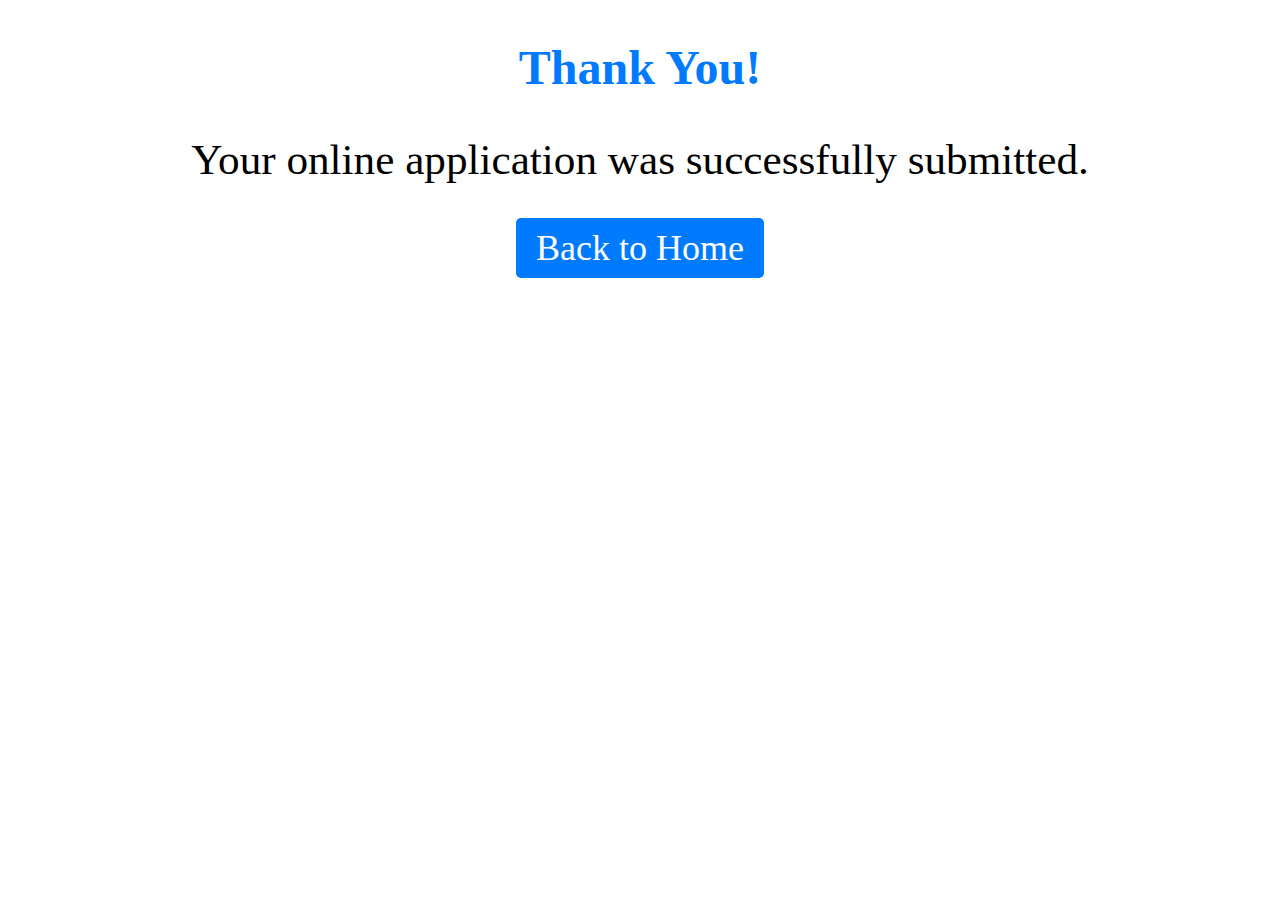
<file: successfully.html>
<!DOCTYPE html>
<html lang="en">
<head>
    <meta charset="UTF-8">
    <meta http-equiv="X-UA-Compatible" content="IE=edge">
    <meta name="viewport" content="width=device-width, initial-scale=1.0">
    <title>Successfully Register</title>
    <style>
        body {
            text-align: center;
            font-size: 1.5em;
        }

        h2 {
            font-size: 2em;
            color: #007bff;
        }

        p {
            font-size: 1.8em;
            margin-top: 10px;
        }

        .back-to-home-btn {
            margin-top: 20px;
            font-size: 1.5em;
            padding: 10px 20px;
            text-decoration: none;
            background-color: #007bff;
            color: #fff;
            border-radius: 5px;
        }
    </style>
</head>
<body>
    <h2>Thank You!</h2>
    <p>Your online application was successfully submitted.</p>
    <a href="index.html" class="back-to-home-btn">Back to Home</a>
</body>
</html>
</file>
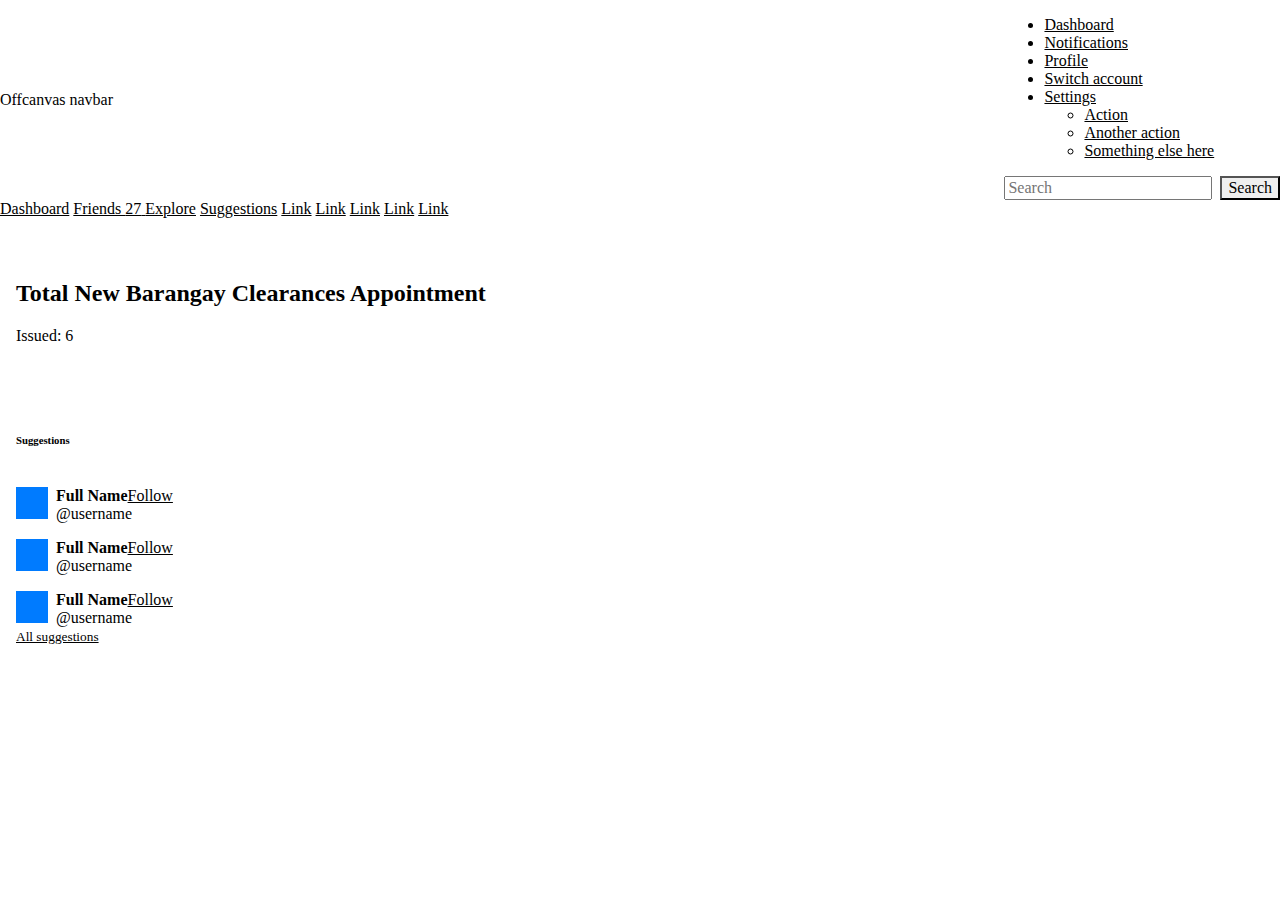
<file: summary.html>
<!DOCTYPE html>
<html lang="en">
<head>
    <meta charset="UTF-8">
    <meta name="viewport" content="width=device-width, initial-scale=1.0">
    <title>Total Summary Barangay Clearances</title>
</head>
<style>
    .navbar-brand {
    padding-top: var(--bs-navbar-brand-padding-y);
    padding-bottom: var(--bs-navbar-brand-padding-y);
    margin-right: var(--bs-navbar-brand-margin-end);
    font-size: var(--bs-navbar-brand-font-size);
    color: var(--bs-navbar-brand-color);
    text-decoration: none;
    white-space: nowrap;
}

a {
    color: rgba(var(--bs-link-color-rgb),var(--bs-link-opacity,1));
    text-decoration: underline;
}
*, ::after, ::before {
    box-sizing: border-box;
}
user agent stylesheet
a:-webkit-any-link {
    color: -webkit-link;
    cursor: pointer;
    text-decoration: underline;
}
[type=button]:not(:disabled), [type=reset]:not(:disabled), [type=submit]:not(:disabled), button:not(:disabled) {
    cursor: pointer;
}

.p-0 {
    padding: 0!important;
}
.border-0 {
    border: 0!important;
}
.navbar-toggler {
    padding: var(--bs-navbar-toggler-padding-y) var(--bs-navbar-toggler-padding-x);
    font-size: var(--bs-navbar-toggler-font-size);
    line-height: 1;
    color: var(--bs-navbar-color);
    background-color: transparent;
    border: var(--bs-border-width) solid var(--bs-navbar-toggler-border-color);
    border-radius: var(--bs-navbar-toggler-border-radius);
    transition: var(--bs-navbar-toggler-transition);
}
[type=button], [type=reset], [type=submit], button {
    -webkit-appearance: button;
}
button, select {
    text-transform: none;
}
button, input, optgroup, select, textarea {
    margin: 0;
    font-family: inherit;
    font-size: inherit;
    line-height: inherit;
}
button {
    border-radius: 0;
}
*, ::after, ::before {
    box-sizing: border-box;
}
.navbar>.container, .navbar>.container-fluid, .navbar>.container-lg, .navbar>.container-md, .navbar>.container-sm, .navbar>.container-xl, .navbar>.container-xxl {
    display: flex;
    flex-wrap: inherit;
    align-items: center;
    justify-content: space-between;
}
    .nav-scroller {
    position: relative;
    z-index: 2;
    height: 2.75rem;
    overflow-y: hidden;
}
.bg-body {
    --bs-bg-opacity: 1;
    background-color: rgba(var(--bs-body-bg-rgb),var(--bs-bg-opacity))!important;
}
.shadow-sm {
    box-shadow: var(--bs-box-shadow-sm)!important;
}
*, ::after, ::before {
    box-sizing: border-box;
}
user agent stylesheet
div {
    display: block;
}
.bg-body-tertiary {
    --bs-bg-opacity: 1;
    background-color: rgba(var(--bs-tertiary-bg-rgb),var(--bs-bg-opacity))!important;
}
body {
    margin: 0;
    font-family: var(--bs-body-font-family);
    font-size: var(--bs-body-font-size);
    font-weight: var(--bs-body-font-weight);
    line-height: var(--bs-body-line-height);
    color: var(--bs-body-color);
    text-align: var(--bs-body-text-align);
    background-color: var(--bs-body-bg);
    -webkit-text-size-adjust: 100%;
    -webkit-tap-highlight-color: transparent;
}
:root {
    --bs-breakpoint-xs: 0;
    --bs-breakpoint-sm: 576px;
    --bs-breakpoint-md: 768px;
    --bs-breakpoint-lg: 992px;
    --bs-breakpoint-xl: 1200px;
    --bs-breakpoint-xxl: 1400px;
}
*, ::after, ::before {
    box-sizing: border-box;
}
.rounded {
    border-radius: var(--bs-border-radius)!important;
}
.bg-body {
    --bs-bg-opacity: 1;
    background-color: rgba(var(--bs-body-bg-rgb),var(--bs-bg-opacity))!important;
}
.p-3 {
    padding: 1rem!important;
}
.my-3 {
    margin-top: 1rem!important;
    margin-bottom: 1rem!important;
}
.shadow-sm {
    box-shadow: var(--bs-box-shadow-sm)!important;
}
*, ::after, ::before {
    box-sizing: border-box;
}
user agent stylesheet
div {
    display: block;
}
h6 {
    display: block;
    font-size: 0.67em;
    margin-block-start: 2.33em;
    margin-block-end: 2.33em;
    margin-inline-start: 0px;
    margin-inline-end: 0px;
    font-weight: bold;
}
.text-body-secondary {
    --bs-text-opacity: 1;
    color: var(--bs-secondary-color)!important;
}
.pt-3 {
    padding-top: 1rem!important;
}
.d-flex {
    display: flex!important;
}
*, ::after, ::before {
    box-sizing: border-box;
}
user agent stylesheet
div {
    display: block;
}
.bd-placeholder-img {
    font-size: 1.125rem;
    text-anchor: middle;
    -webkit-user-select: none;
    -moz-user-select: none;
    user-select: none;
}
.rounded {
    border-radius: var(--bs-border-radius)!important;
}
.me-2 {
    margin-right: 0.5rem!important;
}
.flex-shrink-0 {
    flex-shrink: 0!important;
}
img, svg {
    vertical-align: middle;
}
*, ::after, ::before {
    box-sizing: border-box;
}
svg[Attributes Style] {
    width: 32;
    height: 32;
}
user agent stylesheet
svg:not(:root) {
    overflow-clip-margin: content-box;
    overflow: hidden;
}
.text-body-secondary {
    --bs-text-opacity: 1;
    color: var(--bs-secondary-color)!important;
}
.bg-body {
    --bs-bg-opacity: 1;
    background-color: rgba(var(--bs-body-bg-rgb),var(--bs-bg-opacity))!important;
}
</style>
<body class="bg-body-tertiary">
    <nav class="navbar navbar-expand-lg fixed-top navbar-dark bg-dark" aria-label="Main navigation">
        <div class="container-fluid">
          <a class="navbar-brand" href="#">Offcanvas navbar</a>
          <button class="navbar-toggler p-0 border-0" type="button" id="navbarSideCollapse" aria-label="Toggle navigation">
            <span class="navbar-toggler-icon"></span>
          </button>
      
          <div class="navbar-collapse offcanvas-collapse" id="navbarsExampleDefault">
            <ul class="navbar-nav me-auto mb-2 mb-lg-0">
              <li class="nav-item">
                <a class="nav-link active" aria-current="page" href="#">Dashboard</a>
              </li>
              <li class="nav-item">
                <a class="nav-link" href="#">Notifications</a>
              </li>
              <li class="nav-item">
                <a class="nav-link" href="#">Profile</a>
              </li>
              <li class="nav-item">
                <a class="nav-link" href="#">Switch account</a>
              </li>
              <li class="nav-item dropdown">
                <a class="nav-link dropdown-toggle" href="#" data-bs-toggle="dropdown" aria-expanded="false">Settings</a>
                <ul class="dropdown-menu">
                  <li><a class="dropdown-item" href="#">Action</a></li>
                  <li><a class="dropdown-item" href="#">Another action</a></li>
                  <li><a class="dropdown-item" href="#">Something else here</a></li>
                </ul>
              </li>
            </ul>
            <form class="d-flex" role="search">
              <input class="form-control me-2" type="search" placeholder="Search" aria-label="Search">
              <button class="btn btn-outline-success" type="submit">Search</button>
            </form>
          </div>
        </div>
      </nav>
    <div class="nav-scroller bg-body shadow-sm">
        <nav class="nav" aria-label="Secondary navigation">
          <a class="nav-link active" aria-current="page" href="#">Dashboard</a>
          <a class="nav-link" href="#">
            Friends
            <span class="badge text-bg-light rounded-pill align-text-bottom">27</span>
          </a>
          <a class="nav-link" href="#">Explore</a>
          <a class="nav-link" href="#">Suggestions</a>
          <a class="nav-link" href="#">Link</a>
          <a class="nav-link" href="#">Link</a>
          <a class="nav-link" href="#">Link</a>
          <a class="nav-link" href="#">Link</a>
          <a class="nav-link" href="#">Link</a>
        </nav>
      </div>
    <!-- Content -->
    <div class="container-fluid px-4">
        <!-- Summary Section -->
        <div class="row my-2">
            <div class="col-md-12">
                <div class="p-3 bg-white shadow-sm d-flex justify-content-around align-items-center rounded">
                    <div>
                        <h2 class="fs-2">Total New Barangay Clearances Appointment</h2>
                        <p class="fs-5">Issued: 6</p> <!-- Replace 50 with the actual total number -->
                    </div>
                    <i class="fas fa-file-alt fs-1 primary-text border rounded-full secondary-bg p-3"></i>
            </div>
        </div>
    </div>
    <div class="my-3 p-3 bg-body rounded shadow-sm">
        <h6 class="border-bottom pb-2 mb-0">Suggestions</h6>
        <div class="d-flex text-body-secondary pt-3">
          <svg class="bd-placeholder-img flex-shrink-0 me-2 rounded" width="32" height="32" xmlns="http://www.w3.org/2000/svg" role="img" aria-label="Placeholder: 32x32" preserveAspectRatio="xMidYMid slice" focusable="false"><title>Placeholder</title><rect width="100%" height="100%" fill="#007bff"></rect><text x="50%" y="50%" fill="#007bff" dy=".3em">32x32</text></svg>
          <div class="pb-3 mb-0 small lh-sm border-bottom w-100">
            <div class="d-flex justify-content-between">
              <strong class="text-gray-dark">Full Name</strong>
              <a href="#">Follow</a>
            </div>
            <span class="d-block">@username</span>
          </div>
        </div>
        <div class="d-flex text-body-secondary pt-3">
          <svg class="bd-placeholder-img flex-shrink-0 me-2 rounded" width="32" height="32" xmlns="http://www.w3.org/2000/svg" role="img" aria-label="Placeholder: 32x32" preserveAspectRatio="xMidYMid slice" focusable="false"><title>Placeholder</title><rect width="100%" height="100%" fill="#007bff"></rect><text x="50%" y="50%" fill="#007bff" dy=".3em">32x32</text></svg>
          <div class="pb-3 mb-0 small lh-sm border-bottom w-100">
            <div class="d-flex justify-content-between">
              <strong class="text-gray-dark">Full Name</strong>
              <a href="#">Follow</a>
            </div>
            <span class="d-block">@username</span>
          </div>
        </div>
        <div class="d-flex text-body-secondary pt-3">
          <svg class="bd-placeholder-img flex-shrink-0 me-2 rounded" width="32" height="32" xmlns="http://www.w3.org/2000/svg" role="img" aria-label="Placeholder: 32x32" preserveAspectRatio="xMidYMid slice" focusable="false"><title>Placeholder</title><rect width="100%" height="100%" fill="#007bff"></rect><text x="50%" y="50%" fill="#007bff" dy=".3em">32x32</text></svg>
          <div class="pb-3 mb-0 small lh-sm border-bottom w-100">
            <div class="d-flex justify-content-between">
              <strong class="text-gray-dark">Full Name</strong>
              <a href="#">Follow</a>
            </div>
            <span class="d-block">@username</span>
          </div>
        </div>
        <small class="d-block text-end mt-3">
          <a href="#">All suggestions</a>
        </small>
      </div>
</body>
</html>
</file>
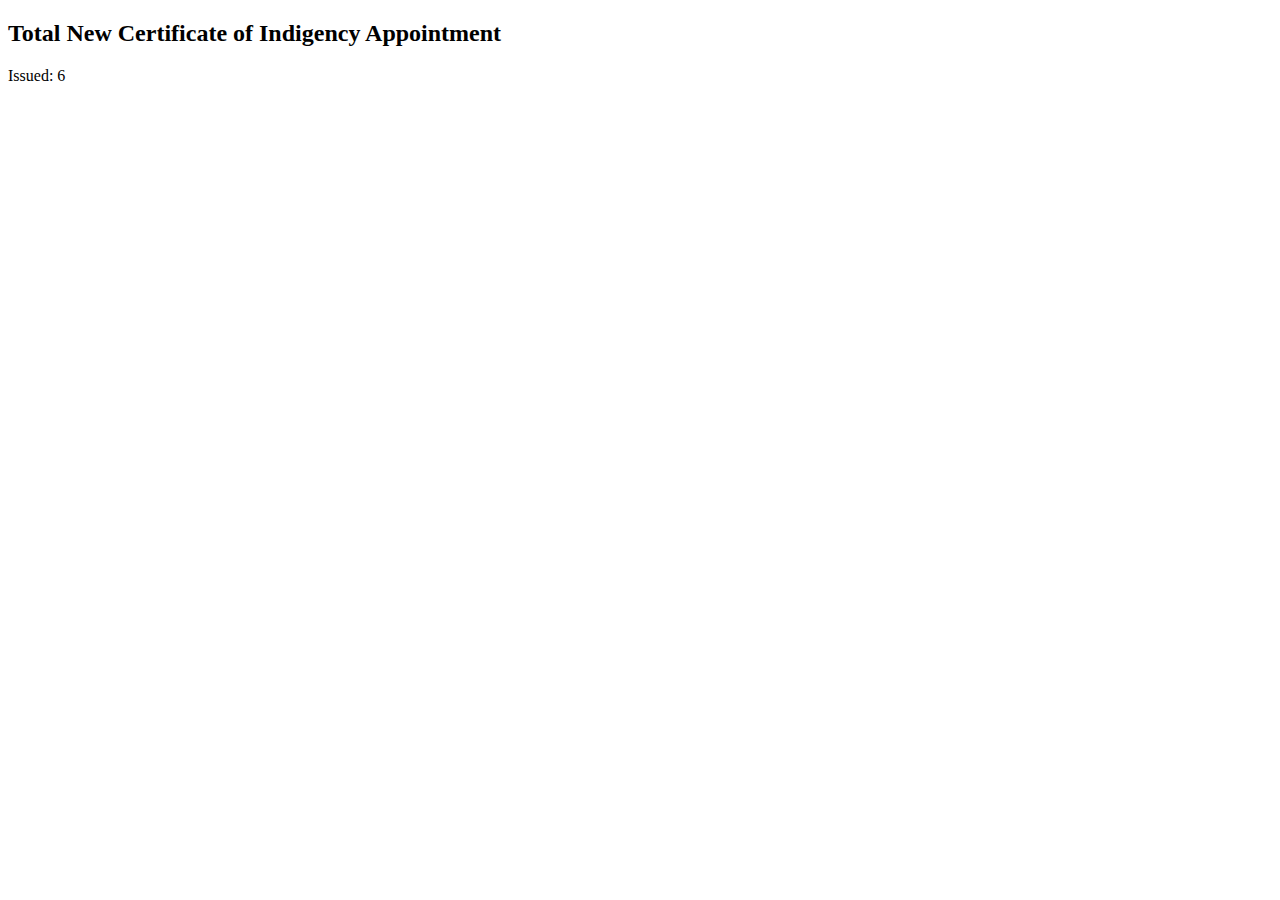
<file: total.html>
<!DOCTYPE html>
<html lang="en">
<head>
    <meta charset="UTF-8">
    <meta name="viewport" content="width=device-width, initial-scale=1.0">
    <title>Total Summary Certificate of Indigency</title>
</head>
<body>
        <!-- Content -->
        <div class="container-fluid px-4">
            <!-- Summary Section -->
            <div class="row my-2">
                <div class="col-md-12">
                    <div class="p-3 bg-white shadow-sm d-flex justify-content-around align-items-center rounded">
                        <div>
                            <h2 class="fs-2">Total New Certificate of Indigency Appointment</h2>
                            <p class="fs-5">Issued: 6</p> <!-- Replace 50 with the actual total number -->
                        </div>
                        <i class="fas fa-file-alt fs-1 primary-text border rounded-full secondary-bg p-3"></i>
                    </div>
                </div>
            </div>
</body>
</html>
</file>
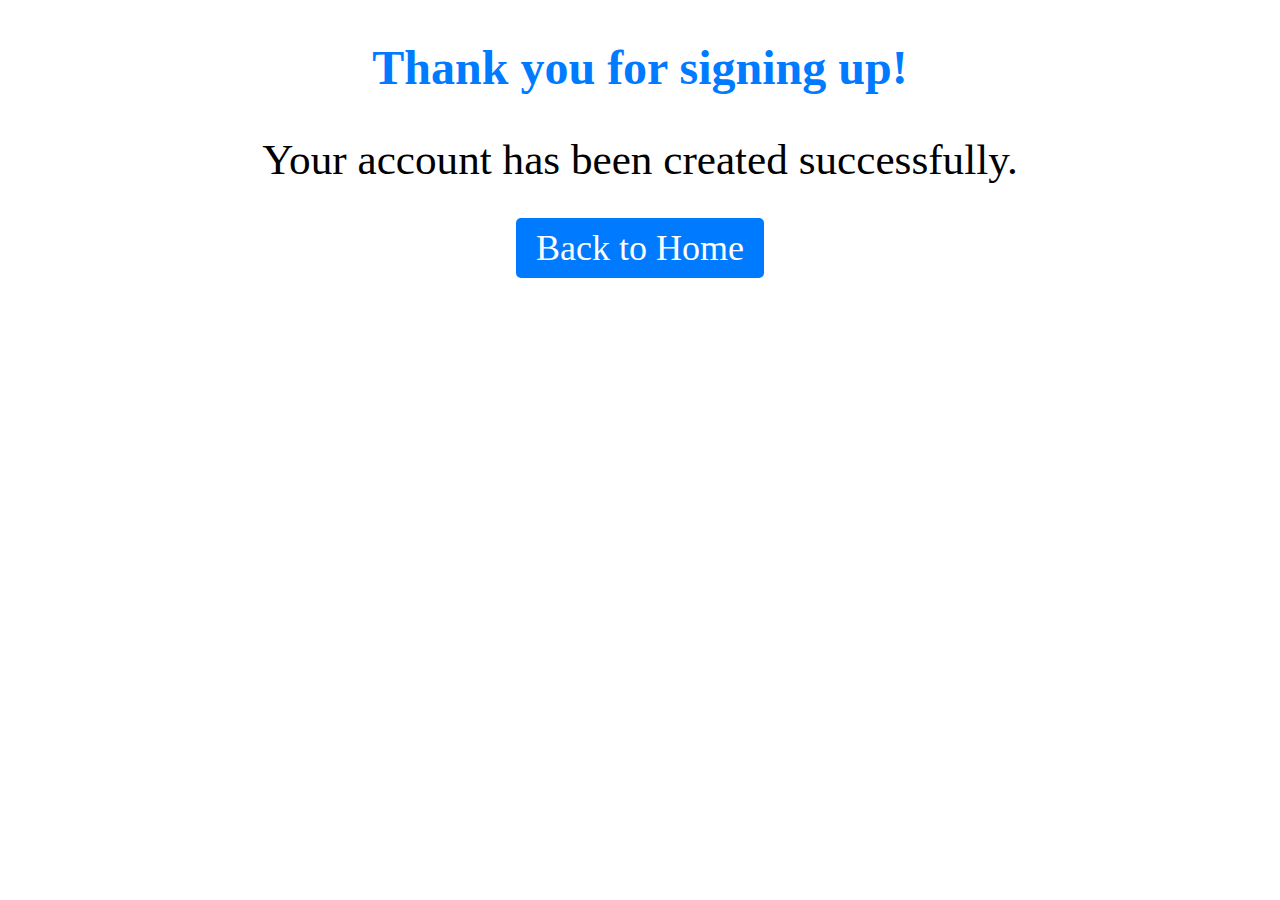
<file: midterm/confirmation.html>
<!DOCTYPE html>
<html lang="en">
<head>
    <meta charset="UTF-8">
    <meta http-equiv="X-UA-Compatible" content="IE=edge">
    <meta name="viewport" content="width=device-width, initial-scale=1.0">
    <title>Confirmation Page</title>
    <style>
        body {
            text-align: center;
            font-size: 1.5em;
        }

        h2 {
            font-size: 2em;
            color: #007bff;
        }

        p {
            font-size: 1.8em;
            margin-top: 10px;
        }

        .back-to-home-btn {
            margin-top: 20px;
            font-size: 1.5em;
            padding: 10px 20px;
            text-decoration: none;
            background-color: #007bff;
            color: #fff;
            border-radius: 5px;
        }
    </style>
</head>
<body>
    <h2>Thank you for signing up!</h2>
    <p>Your account has been created successfully.</p>
    <a href="index.html" class="back-to-home-btn">Back to Home</a>
</body>
</html>
</file>
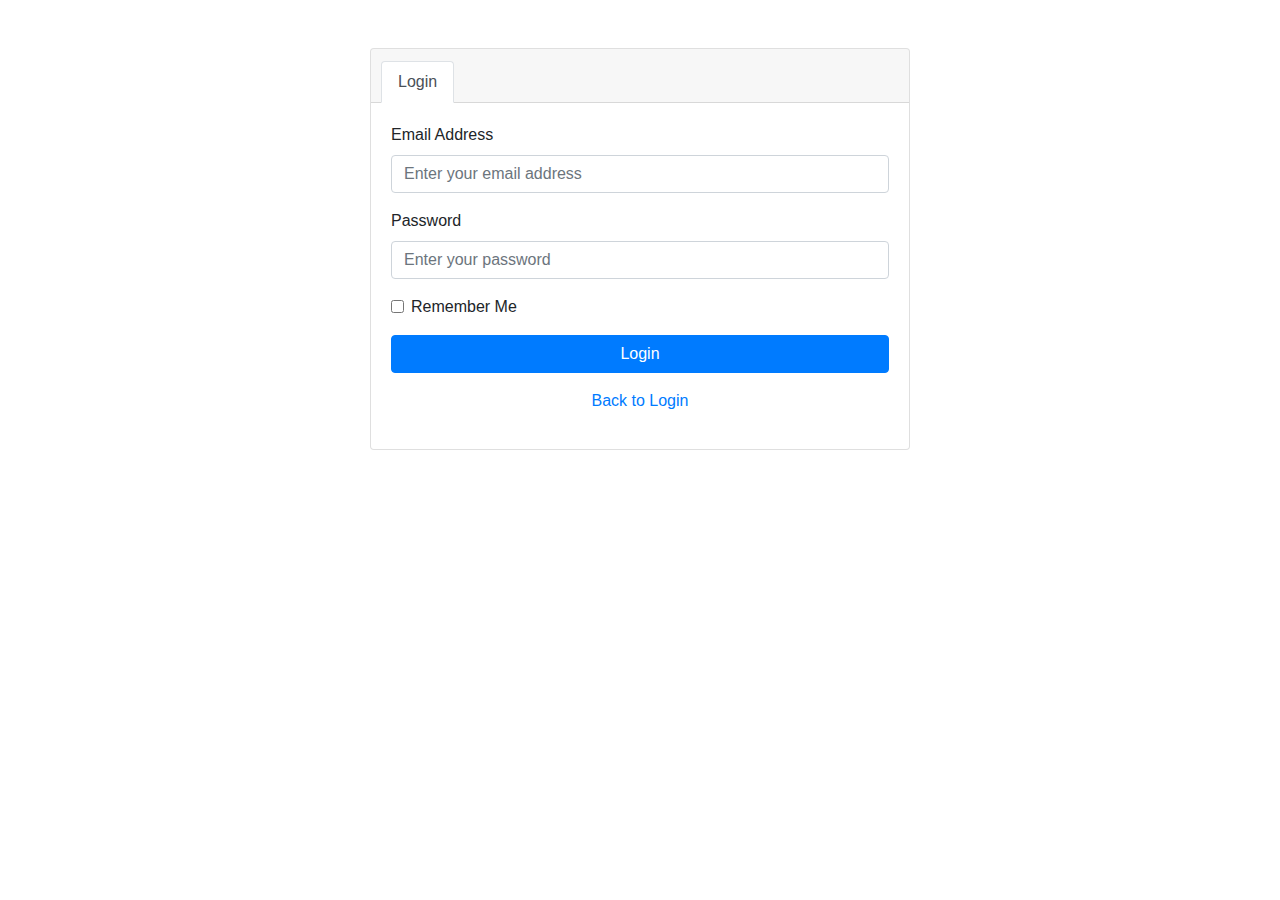
<file: midterm/login.html>
<!DOCTYPE html>
<html lang="en">
<head>
    <meta charset="UTF-8">
    <meta name="viewport" content="width=device-width, initial-scale=1, shrink-to-fit=no">
    <link rel="stylesheet" href="https://stackpath.bootstrapcdn.com/bootstrap/4.5.2/css/bootstrap.min.css">
    <title>Login Form</title>
</head>
<body>

<div class="container mt-5">
    <div class="row justify-content-center">
        <div class="col-md-6">
            <div class="card">
                <div class="card-header">
                    <ul class="nav nav-tabs card-header-tabs">
                        <li class="nav-item">
                            <a class="nav-link active" id="login-tab" data-toggle="tab" href="#login">Login</a>
                        </li>
                    </ul>
                </div>
                <div class="card-body">
                    <div class="tab-content">
                        <!-- Login Form -->
                        <div class="tab-pane fade show active" id="login">
                            <form id="loginForm" onsubmit="showMessage(); return false;">
                                <div class="form-group">
                                    <label for="loginEmail">Email Address</label>
                                    <input type="email" class="form-control" id="loginEmail" placeholder="Enter your email address">
                                </div>
                                <div class="form-group">
                                    <label for="loginPassword">Password</label>
                                    <input type="password" class="form-control" id="loginPassword" placeholder="Enter your password">
                                </div>
                                <div class="form-group form-check">
                                    <input type="checkbox" class="form-check-input" id="rememberMe">
                                    <label class="form-check-label" for="rememberMe">Remember Me</label>
                                </div>
                                <button type="submit" class="btn btn-primary btn-block">Login</button>
                                <p class="mt-3 text-center">
                                    <a href="index.html">Back to Login</a>
                                </p>
                            </form>
                        </div>
                    </div>
                </div>
            </div>
        </div>
    </div>
    <div id="messageContainer" class="mt-3 text-center"></div>
</div>

<script src="https://code.jquery.com/jquery-3.5.1.slim.min.js"></script>
<script src="https://cdn.jsdelivr.net/npm/@popperjs/core@2.10.2/dist/umd/popper.min.js"></script>
<script src="https://stackpath.bootstrapcdn.com/bootstrap/4.5.2/js/bootstrap.min.js"></script>

<script>
    function redirectToPage(page) {
        window.location.href = page;
    }

    function showMessage() {
        document.getElementById("messageContainer").innerHTML = "You have successfully logged in! You can now schedule your appointment.";
    }
</script>

</body>
</html>
</file>
